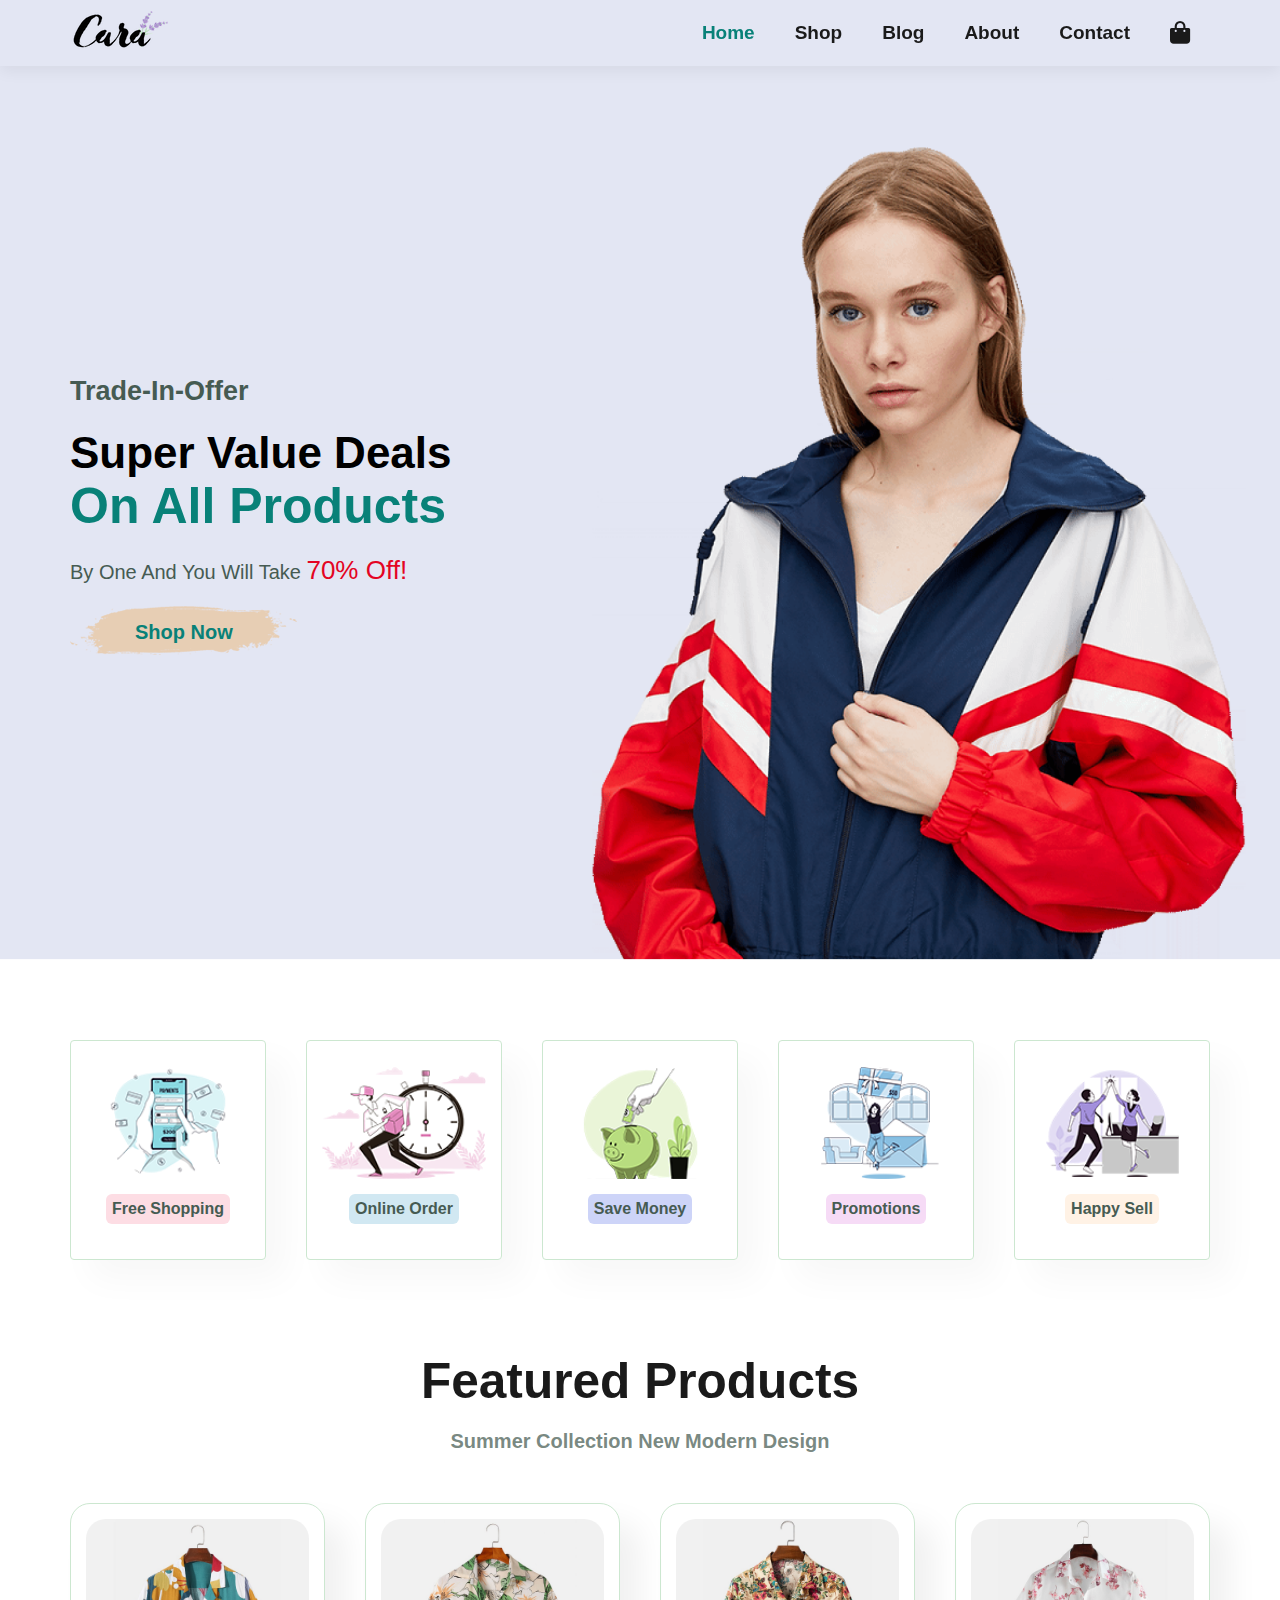
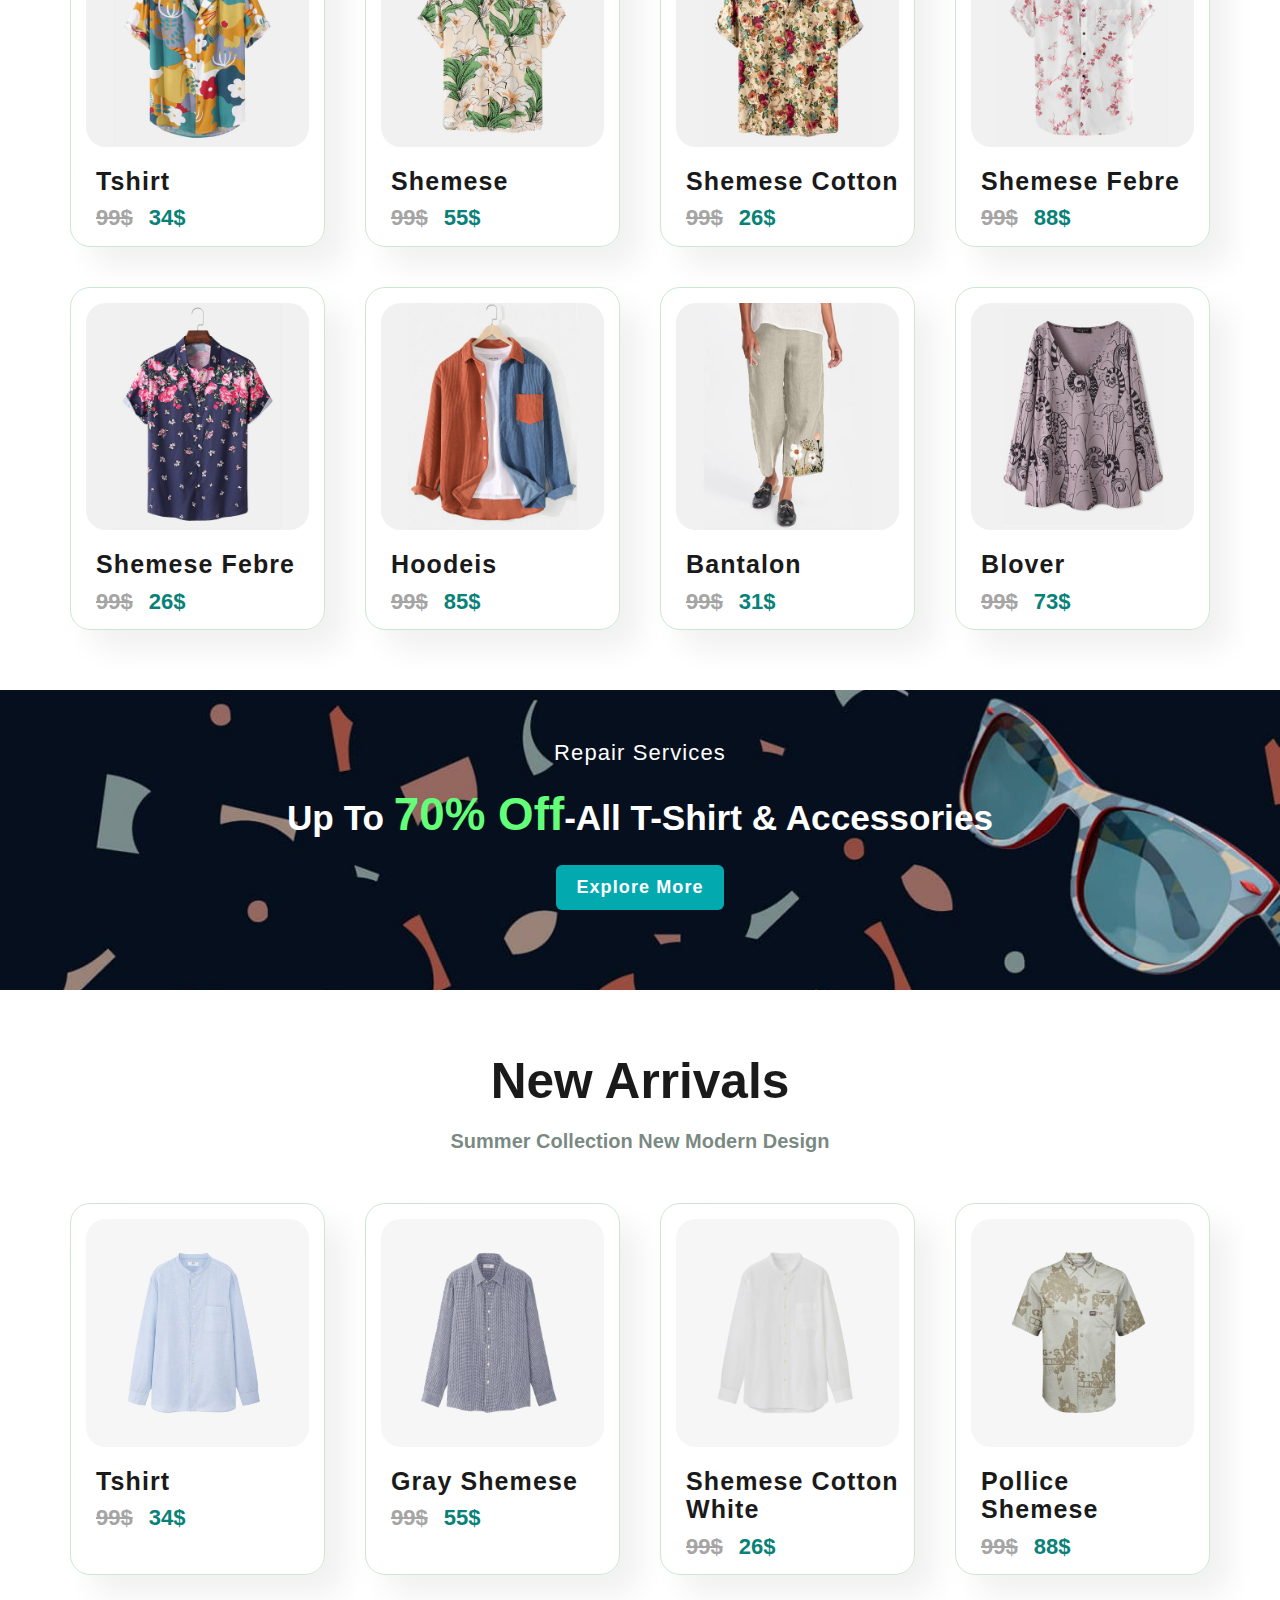
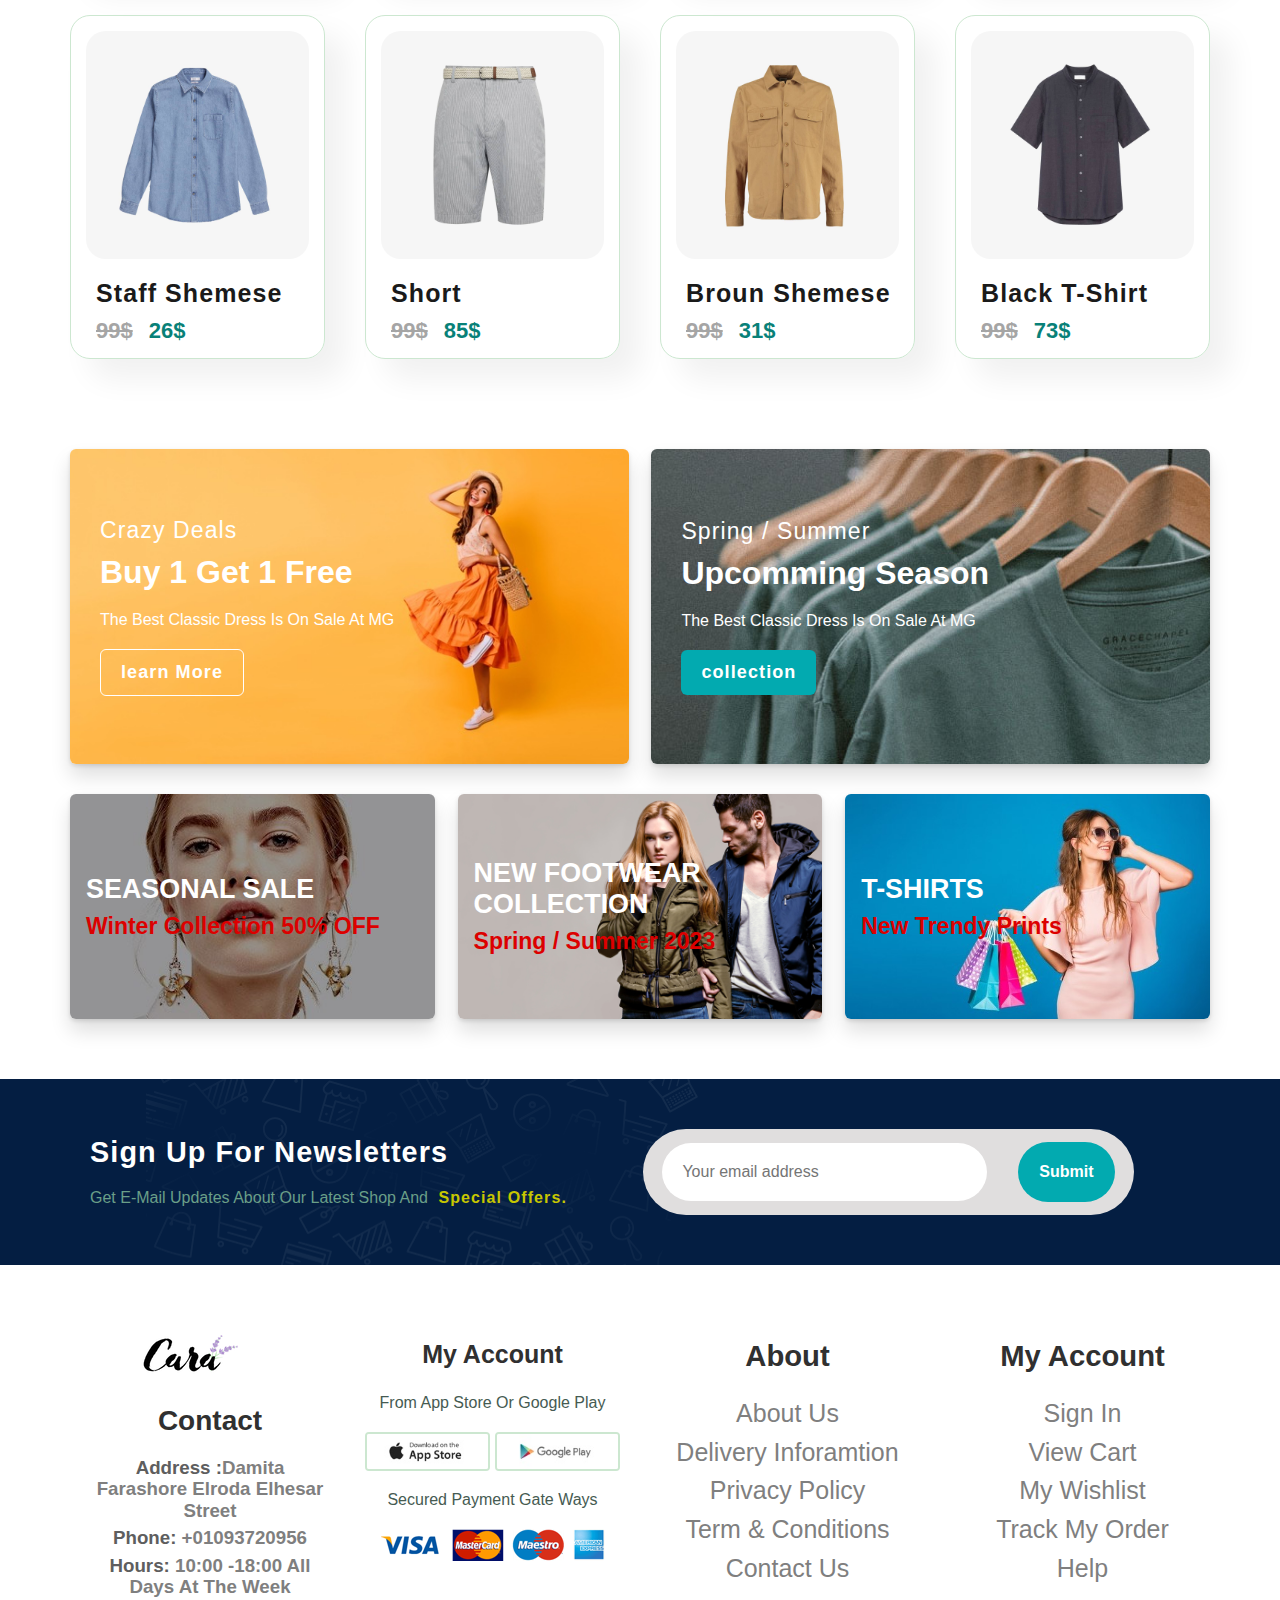
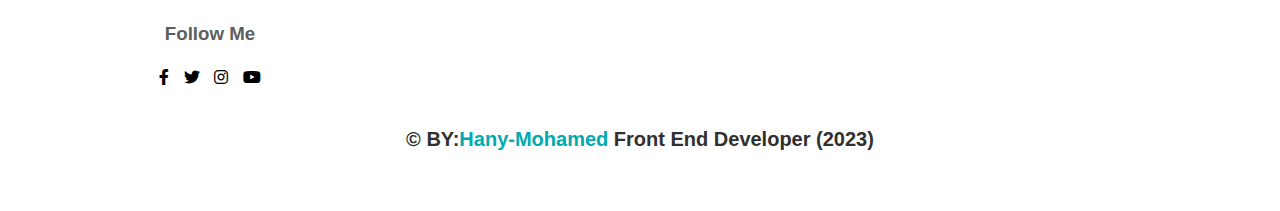
<file: index.html>
<!DOCTYPE html>
<html lang="en">

<head>
    <meta charset="UTF-8">
    <meta http-equiv="X-UA-Compatible" content="IE=edge">
    <meta name="viewport" content="width=device-width, initial-scale=1.0">
    <title>MG-Store</title>
    <link rel="stylesheet" href="css/style.css">
    <link rel="stylesheet" href="css/all.min.css">
    <link rel="stylesheet" href="css/normalize.css">

</head>

<body>

    <header>
        <div class="container">
            <div class="img">
                <a href="index.html"><img src="img/logo.png" alt=""></a>
            </div>
            <div class="action">
                <a href="cart.html" class="shop-icon">
                    <i class="fa-solid fa-bag-shopping"></i>
                    <span class="number2"></span>
                </a>
                <i class="fa-solid fa-bars open " id="openN"></i>
            </div>
            <div class="nav" id="nav">
                <ul>
                    <li><a href="index.html" class="active">home</a></li>
                    <li><a href="shop.html">shop</a></li>
                    <li><a href="blog.html">blog</a></li>
                    <li><a href="about.html">about</a></li>
                    <li><a href="contact.html">contact</a></li>
                    <a href="cart.html" class="shop-icon">
                        <i class="fa-solid fa-bag-shopping"></i>
                        <span class="number"></span>
                    </a>
                </ul>
            </div>
        </div>
    </header>

    <div class="hereSection">
        <div class="container">
            <div class="content">
                <div class="info">
                    <p>trade-in-offer</p>
                    <h1>super value deals <span>on all products</span> </h1>
                    <p>by one and you will take <span>70% off! </span> </p>
                    <a href="#featuresPro">shop now</a>
                </div>
            </div>

        </div>
    </div>
    <!-- start introduction product -->
    <div class="features">
        <div class="container">
            <div class="items">
                <div class="img">
                    <img src="img/features/f1.png" alt="">
                    <p class="one">free shopping</p>
                </div>
                <div class="img"><img src="img/features/f2.png" alt="">
                    <p class="two">online order</p>
                </div>
                <div class="img"><img src="img/features/f3.png" alt="">
                    <p class="three">save money</p>
                </div>
                <div class="img"><img src="img/features/f4.png" alt="">
                    <p class="four">promotions</p>
                </div>
                <div class="img"><img src="img/features/f5.png" alt="">
                    <p class="five">happy sell</p>
                </div>
            </div>
        </div>
    </div>
    <!-- start real products -->
    <div class="FeatPRo">
        <div class="headlinedepart">
            <h1>featured products</h1>
            <p>summer collection new modern design</p>
        </div>
        <div class="container">
            <div class="box" id="FeatProduts">
                <!-- <div class="shopping-cart"  ><i class="fa-solid fa-cart-arrow-down"></i></div> -->
                <!-- <div class="icon">
                    <i class="filled fas fa-star"></i>
                    <i class="filled fas fa-star"></i>
                    <i class="filled fas fa-star"></i>
                    <i class="filled fas fa-star"></i>
                    <i class="filled fas fa-star"></i>
                </div> -->


            </div>
        </div>
    </div>
    <!-- start discount partment -->
    <div class="discount">
        <div class="container">
            <div class="lett">
                <p>repair services</p>
                <h1>up to <span>70% off</span>-All t-Shirt & accessories</h1>
                <button>Explore More</button>
            </div>
        </div>
    </div>

    <!-- start new arrival -->
    <div class="arrival FeatPRo">
        <div class="headlinedepart">
            <h1>new arrivals</h1>
            <p>summer collection new modern design</p>
        </div>
        <div class="container">
            <div class="box" id="arrival">
            </div>
        </div>



    </div>
    <!-- collection and brands -->
    <div class="collection">
        <div class="container">
            <div class="brand">
                <div class="top">
                    <div class=" same offers">
                        <h4>crazy deals</h4>
                        <h1>buy 1 get 1 free</h1>
                        <p>the best classic dress is on sale at MG</p>
                        <a href="shop.html"><button> learn More</button></a>
                    </div>
                    <div class="same pictures">
                        <h4>spring / summer </h4>
                        <h1>upcomming season</h1>
                        <p>the best classic dress is on sale at MG</p>
                        <button> collection</button>
                    </div>
                    <!-- <div class="pictures"></div> -->
                </div>
                <div class="button">
                    <div class="like season ">
                        <h3>SEASONAL SALE</h3>
                        <p>winter collection <span>50%</span> OFF</p>
                    </div>
                    <div class="like newseason">
                        <h3>NEW FOOTWEAR COLLECTION</h3>
                        <p>spring / summer 2023</p>
                    </div>
                    <div class="like tshirts">
                        <h3>T-SHIRTS</h3>
                        <p>new trendy prints</p>
                    </div>
                </div>
            </div>
        </div>
    </div>

    <!-- start newsletter -->
    <div class="newsletter">
        <div class="container">
            <div class="hh">
                <div class="info">
                    <h1>sign up for newsletters</h1>
                    <p>get E-mail updates about our latest shop and <span>special offers.</span></p>
                </div>
                <div class="sign">
                    <input type="email" placeholder="Your email address">
                    <input type="submit"></input>
                </div>
            </div>
        </div>
    </div>

    <!-- start footer -->
    <footer>
        <div class="container">
            <div class="info">
                <div class="contact">
                    <img src="img/logo.png" alt="">
                    <h2>contact</h2>
                    <h3>Address :<span>damita farashore elroda elhesar street</p>
                    </h3>
                    <h3>phone: <span>+01093720956</p>
                    </h3>
                    <h3>hours: <span>10:00 -18:00 All days at the week</p>
                    </h3>
                    <h3>follow me</h3>
                    <div class="icon">
                        <i class="fa-brands fa-facebook-f"></i>
                        <i class="fa-brands fa-twitter"></i>
                        <i class="fa-brands fa-instagram"></i>
                        <i class="fa-brands fa-youtube"></i>
                    </div>
                </div>
                <div class="pay">
                    <h3>my account</h3>
                    <p>from App store or google play</p>
                    <div class="img">
                        <img src="img/pay/app.jpg" alt="">
                        <img src="img/pay/play.jpg" alt="">
                    </div>
                    <p>secured payment gate ways</p>
                    <img src="img/pay/pay.png" alt="">
                </div>
                <div class="about same">
                    <h3>about</h3>
                    <div class="links">
                        <a href="#">about us</a>
                        <a href="#">delivery inforamtion</a>
                        <a href="#">privacy policy</a>
                        <a href="#">term & conditions</a>
                        <a href="#">contact us</a>
                    </div>
                </div>
                <div class="myaccount same">
                    <h3>my account</h3>
                    <div class="links">
                        <a href="#">sign in</a>
                        <a href="#">view cart</a>
                        <a href="#">my wishlist</a>
                        <a href="#">track my order</a>
                        <a href="#">help</a>
                    </div>
                </div>

            </div>
            <div class="by">
                © BY:<span>Hany-Mohamed </span> Front End Developer (2023)
            </div>
        </div>
    </footer>

    <script src="js/allpage.js"></script>
    <script src="js/feature.js"></script>
    <script src="js/arrival.js"></script>
    <script src="js/allproductAt.js"></script>
    <script src="js/script.js"></script>
</body>

</html>
</file>
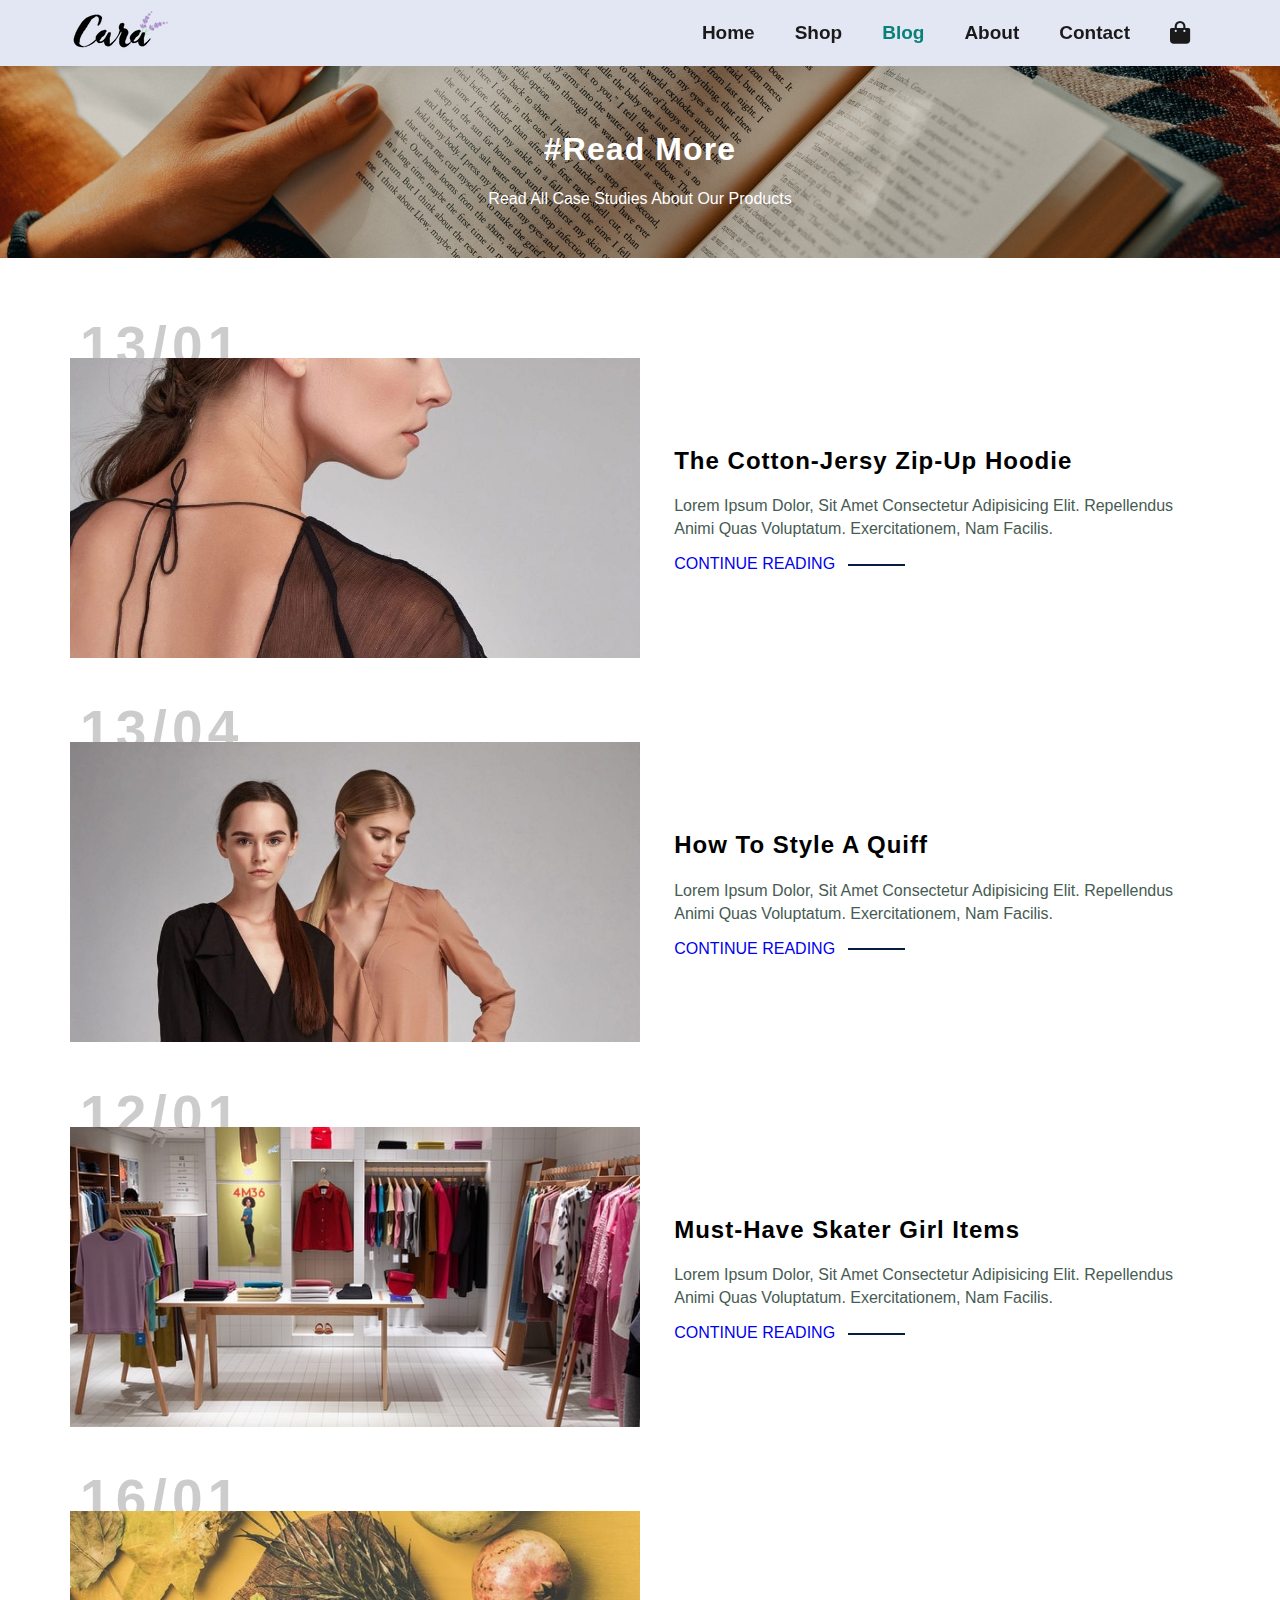
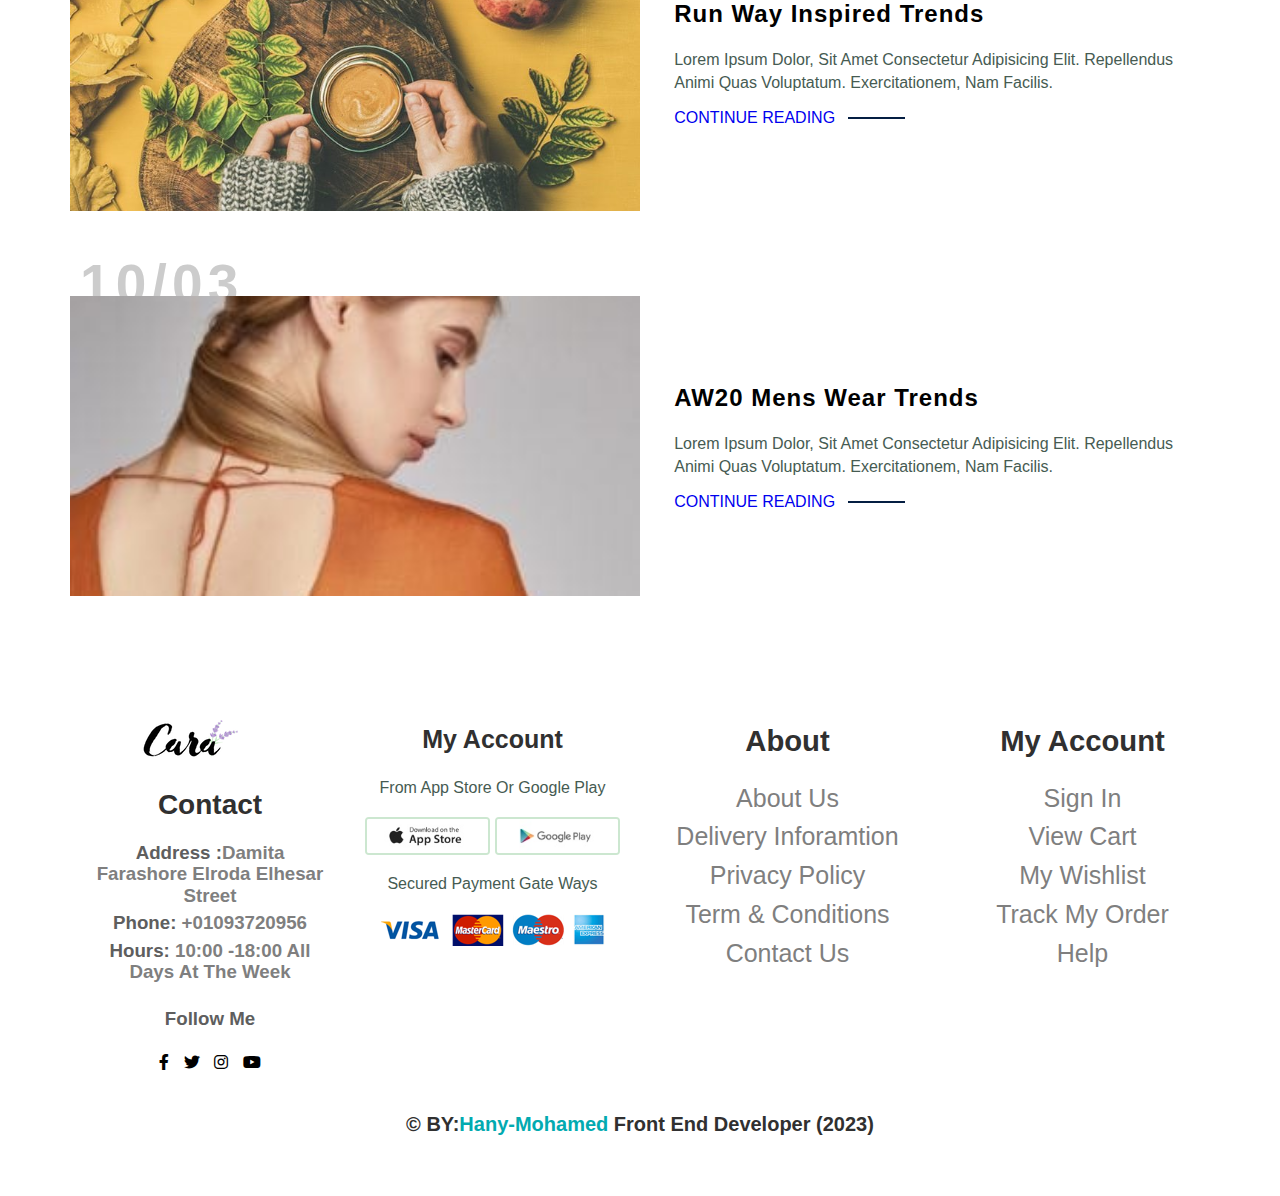
<file: blog.html>
<!DOCTYPE html>
<html lang="en">

<head>
    <meta charset="UTF-8">
    <meta http-equiv="X-UA-Compatible" content="IE=edge">
    <meta name="viewport" content="width=device-width, initial-scale=1.0">
    <title>MG-Store| blog page</title>
    <link rel="stylesheet" href="css/style.css">
    <link rel="stylesheet" href="css/all.min.css">
    <link rel="stylesheet" href="css/normalize.css">

</head>

<body>

    <header>
        <div class="container">
            <div class="img">
                <a href="index.html"><img src="img/logo.png" alt=""></a>
            </div>
            <div class="action">
                <a href="cart.html" class="shop-icon"><i class="fa-solid fa-bag-shopping"></i><span
                        class="number2"></span></a>
                <i class="fa-solid fa-bars open" id="openN"></i>
            </div>
            <div class="nav" id="nav">
                <ul>
                    <li><a href="index.html">home</a></li>
                    <li><a href="shop.html">shop</a></li>
                    <li><a href="blog.html" class="active">blog</a></li>
                    <li><a href="about.html">about</a></li>
                    <li><a href="contact.html">contact</a></li>
                    <a href="cart.html" class="shop-icon"><i class="fa-solid fa-bag-shopping"></i><span
                            class="number"></span></a>
                </ul>
            </div>
        </div>
    </header>

    <!-- introduction shop page -->
    <div class="intro blog">
        <div class="container">
            <div class="info">
                <h1>#read more</h1>
                <p> read all case studies about our products</p>
            </div>
        </div>
    </div>

    <!-- start about blog -->
    <div class="Blog">
        <div class="container">
            <div class="section">

                <!-- <div class="box">

                    <div class="about">
                        <div class="img">
                            <img src="img/blog/b1.jpg" alt="">
                        </div>
                        <div class="info">
                            <h2>the cotton-jersy zip-up hoodie</h2>
                            <p>Lorem ipsum dolor, sit amet consectetur adipisicing elit. Repellendus animi quas
                                voluptatum. Exercitationem, nam facilis.</p>
                            <a href="#">CONTINUE READING</a>
                        </div>
                    </div>
                    <h1 class="head">13/01</h1>

                </div> -->

            </div>
        </div>
    </div>



    <!-- start footer -->
    <footer>
        <div class="container">
            <div class="info">
                <div class="contact">
                    <img src="img/logo.png" alt="">
                    <h2>contact</h2>
                    <h3>Address :<span>damita farashore elroda elhesar street</p>
                    </h3>
                    <h3>phone: <span>+01093720956</p>
                    </h3>
                    <h3>hours: <span>10:00 -18:00 All days at the week</p>
                    </h3>
                    <h3>follow me</h3>
                    <div class="icon">
                        <i class="fa-brands fa-facebook-f"></i>
                        <i class="fa-brands fa-twitter"></i>
                        <i class="fa-brands fa-instagram"></i>
                        <i class="fa-brands fa-youtube"></i>
                    </div>
                </div>
                <div class="pay">
                    <h3>my account</h3>
                    <p>from App store or google play</p>
                    <div class="img">
                        <img src="img/pay/app.jpg" alt="">
                        <img src="img/pay/play.jpg" alt="">
                    </div>
                    <p>secured payment gate ways</p>
                    <img src="img/pay/pay.png" alt="">
                </div>
                <div class="about same">
                    <h3>about</h3>
                    <div class="links">
                        <a href="#">about us</a>
                        <a href="#">delivery inforamtion</a>
                        <a href="#">privacy policy</a>
                        <a href="#">term & conditions</a>
                        <a href="#">contact us</a>
                    </div>
                </div>
                <div class="myaccount same">
                    <h3>my account</h3>
                    <div class="links">
                        <a href="#">sign in</a>
                        <a href="#">view cart</a>
                        <a href="#">my wishlist</a>
                        <a href="#">track my order</a>
                        <a href="#">help</a>
                    </div>
                </div>

            </div>
            <div class="by">
                © BY:<span>Hany-Mohamed </span> Front End Developer (2023)
            </div>
        </div>
    </footer>
    <script src="js/allpage.js"></script>
    <script src="js/allproductAt.js"></script>
    <script src="js/blog.js"></script>


</body>

</html>
</file>
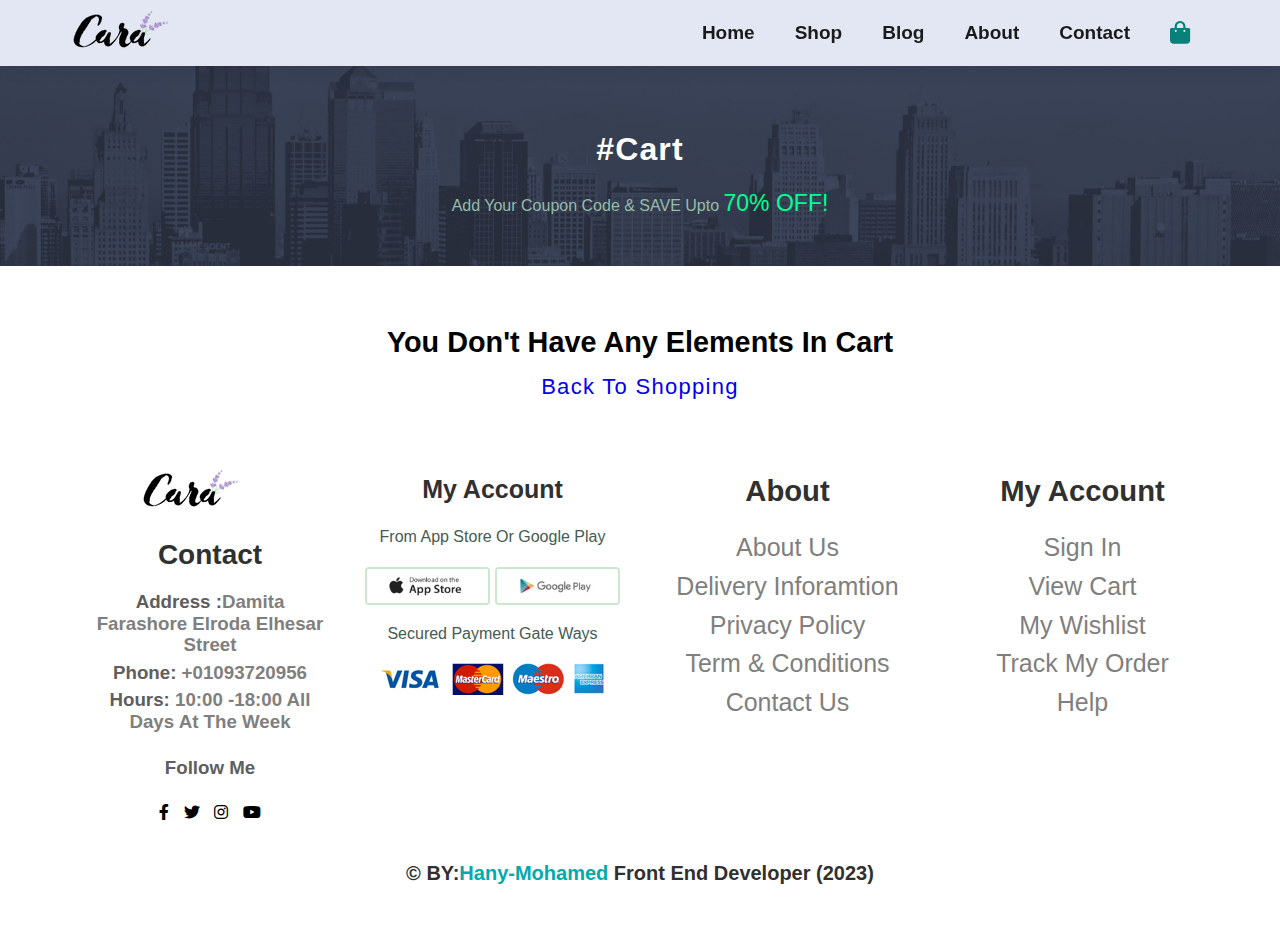
<file: cart.html>
<!DOCTYPE html>
<html lang="en">

<head>
    <meta charset="UTF-8">
    <meta http-equiv="X-UA-Compatible" content="IE=edge">
    <meta name="viewport" content="width=device-width, initial-scale=1.0">
    <title>MG-Store || cart </title>
    <link rel="stylesheet" href="css/style.css">
    <link rel="stylesheet" href="css/shoppingcart.css">
    <link rel="stylesheet" href="css/all.min.css">
    <link rel="stylesheet" href="css/normalize.css">

</head>

<body>
    <header>
        <div class="container">
            <div class="img">
                <a href="index.html"><img src="img/logo.png" alt=""></a>
            </div>
            <div class="action">
                <a href="cart.html" class="shop-icon active "><i class="fa-solid fa-bag-shopping active"></i><span
                        class="number2"></span></a>
                <i class="fa-solid fa-bars open " id="openN"></i>
            </div>
            <div class="nav" id="nav">
                <ul class="te">
                    <li><a href="index.html">home</a></li>
                    <li><a href="shop.html">shop</a></li>
                    <li><a href="blog.html">blog</a></li>
                    <li><a href="about.html">about</a></li>
                    <li><a href="contact.html">contact</a></li>
                    <a href="#" class="shop-icon active"><i class="fa-solid fa-bag-shopping"></i><span
                            class="number"></span></a>
                </ul>
            </div>
        </div>
    </header>

    <div class="intro about">
        <div class="container">
            <div class="info">
                <h1>#cart</h1>
                <p> add your coupon code & SAVE upto <span>70% OFF!</span> </p>
            </div>
        </div>
    </div>

    <div class="product-shoosen">
        <div class="container">
            <div class="info">

                <div id="table">
                    <table>
                        <thead>
                            <tr>
                                <td>remove</td>
                                <td>image</td>
                                <td>product</td>
                                <td>size</td>
                                <td>price</td>
                                <td>quantity</td>
                                <td>subtotal</td>
                            </tr>
                        </thead>
                        <tbody id="trrrr">
                            <!-- <tr>
                                <td><i class="fa-regular fa-circle-xmark"></i></td>
                                <td> <img src="img/products/f1.jpg" alt=""></td>
                                <td>tshirt</td>
                                <td>medium</td>
                                <td>234$</td>
                                <td>
                                    <div class="cont">
                                        <i class="fa-solid fa-caret-left"></i>
                                        <h2>1</h2>
                                        <i class="fa-solid fa-caret-right"></i>
                                    </div>
                                </td>
                                <td>234$</td>
                            </tr>
                            <tr>
                                <td><i class="fa-regular fa-circle-xmark"></i></td>
                                <td> <img src="img/products/f1.jpg" alt=""></td>
                                <td>tshirt</td>
                                <td>medium</td>
                                <td>234$</td>
                                <td>
                                    <div class="cont">
                                        <i class="fa-solid fa-caret-left"></i>
                                        <h2>1</h2>
                                        <i class="fa-solid fa-caret-right"></i>
                                    </div>
                                </td>
                                <td>234$</td>
                            </tr> -->
                        </tbody>
                    </table>
                </div>

                <div class="no-product">
                    <h1>you don't have any elements in cart</h1>
                    <a href="shop.html">back to shopping</a>
                </div>
            </div>
        </div>
    </div>

    <div class="sheck-out">
        <div class="container">
            <div class="sheck">
                <div class="coupon">
                    <h2>apply coupon</h2>
                    <div class="inP">
                        <input type="text" placeholder="Enter Your coupon" id="coupon">
                        <input type="submit" value="Apply" id="getcoupon">
                    </div>
                </div>
                <div class="subtotal">
                    <h3>cart totals</h3>
                    <table>
                        <tr>
                            <td>Cart Subtotal</td>
                            <td id="subprice">0.LE</td>
                        </tr>
                        <tr>
                            <td><strong>coupon</strong> </td>
                            <td id="couponMinus">coupon</td>
                        </tr>
                        <tr>
                            <td><strong>Total</strong></td>
                            <td><strong id="allpricetocheck">0.LE</strong></td>
                        </tr>
                    </table>
                    <button class="normal"> proceed to checkout</button>
                </div>
            </div>
        </div>
    </div>

    <footer>
        <div class="container">
            <div class="info">
                <div class="contact">
                    <img src="img/logo.png" alt="">
                    <h2>contact</h2>
                    <h3>Address :<span>damita farashore elroda elhesar street</p>
                    </h3>
                    <h3>phone: <span>+01093720956</p>
                    </h3>
                    <h3>hours: <span>10:00 -18:00 All days at the week</p>
                    </h3>
                    <h3>follow me</h3>
                    <div class="icon">
                        <i class="fa-brands fa-facebook-f"></i>
                        <i class="fa-brands fa-twitter"></i>
                        <i class="fa-brands fa-instagram"></i>
                        <i class="fa-brands fa-youtube"></i>
                    </div>
                </div>
                <div class="pay">
                    <h3>my account</h3>
                    <p>from App store or google play</p>
                    <div class="img">
                        <img src="img/pay/app.jpg" alt="">
                        <img src="img/pay/play.jpg" alt="">
                    </div>
                    <p>secured payment gate ways</p>
                    <img src="img/pay/pay.png" alt="">
                </div>
                <div class="about same">
                    <h3>about</h3>
                    <div class="links">
                        <a href="#">about us</a>
                        <a href="#">delivery inforamtion</a>
                        <a href="#">privacy policy</a>
                        <a href="#">term & conditions</a>
                        <a href="#">contact us</a>
                    </div>
                </div>
                <div class="myaccount same">
                    <h3>my account</h3>
                    <div class="links">
                        <a href="#">sign in</a>
                        <a href="#">view cart</a>
                        <a href="#">my wishlist</a>
                        <a href="#">track my order</a>
                        <a href="#">help</a>
                    </div>
                </div>

            </div>
            <div class="by">
                © BY:<span>Hany-Mohamed </span> Front End Developer (2023)
            </div>
        </div>
    </footer>


    <script src="js/allpage.js"></script>
    <script src="js/cart.js"></script>
    <script src="js/allproductAt.js"></script>

</body>

</html>
</file>
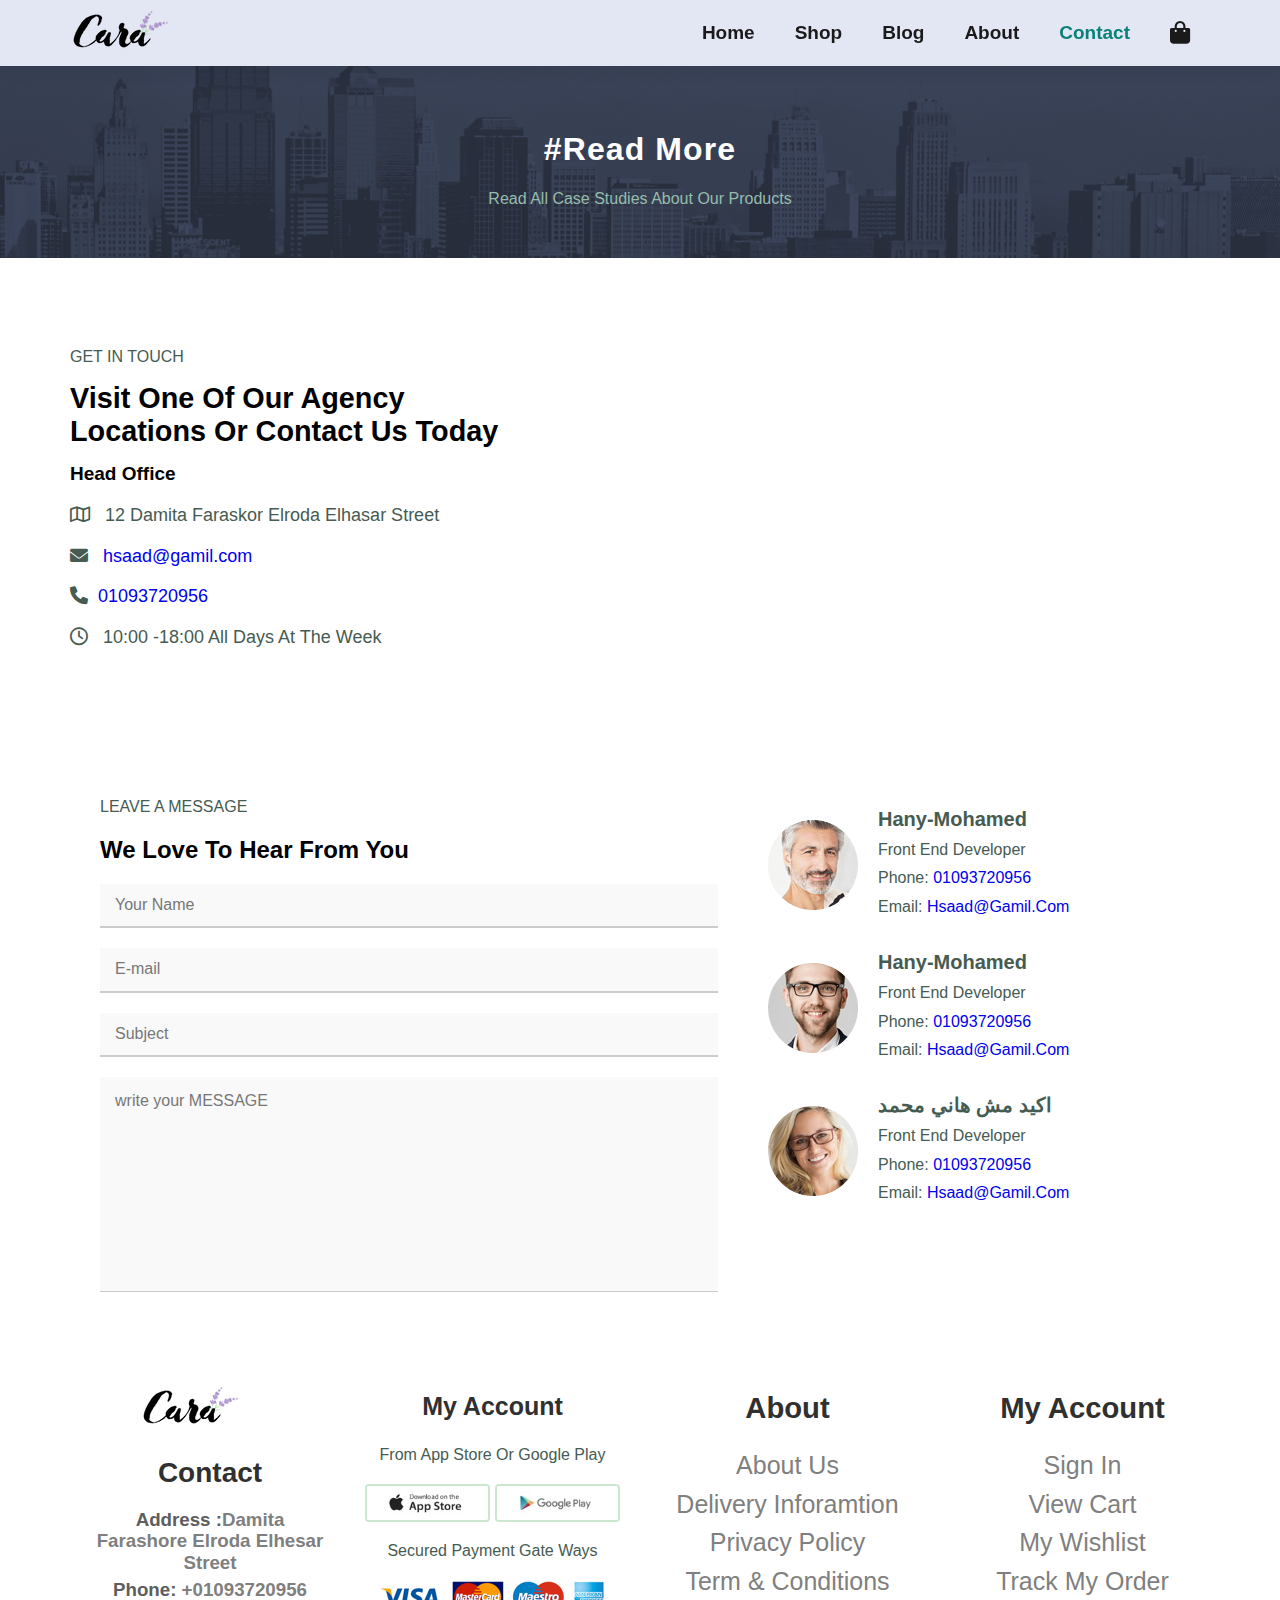
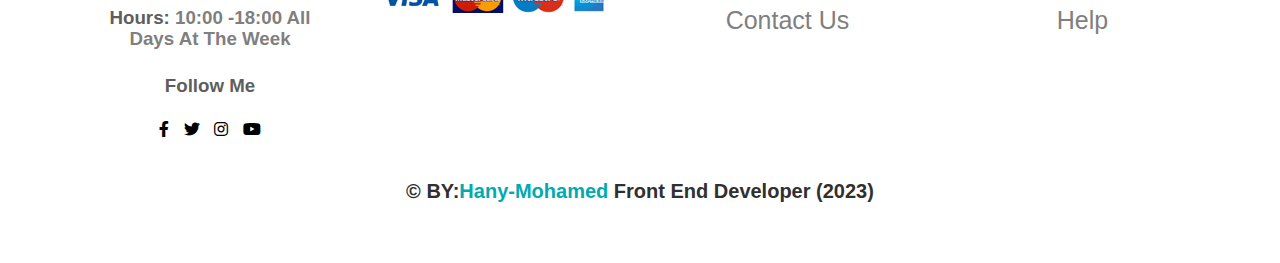
<file: contact.html>
<!DOCTYPE html>
<html lang="en">

<head>
    <meta charset="UTF-8">
    <meta http-equiv="X-UA-Compatible" content="IE=edge">
    <meta name="viewport" content="width=device-width, initial-scale=1.0">
    <title>MG-Store| blog page</title>
    <link rel="stylesheet" href="css/style.css">
    <link rel="stylesheet" href="css/all.min.css">
    <link rel="stylesheet" href="css/normalize.css">

</head>

<body>

    <header>
        <div class="container">
            <div class="img">
                <a href="index.html"><img src="img/logo.png" alt=""></a>
            </div>
            <div class="action">
                <a href="cart.html" class="shop-icon"><i class="fa-solid fa-bag-shopping"></i><span
                        class="number2"></span></a>
                <i class="fa-solid fa-bars open " id="openN"></i>
            </div>
            <div class="nav" id="nav">
                <ul>
                    <li><a href="index.html">home</a></li>
                    <li><a href="shop.html">shop</a></li>
                    <li><a href="blog.html">blog</a></li>
                    <li><a href="about.html">about</a></li>
                    <li><a href="contact.html" class="active">contact</a></li>
                    <a href="cart.html" class="shop-icon"><i class="fa-solid fa-bag-shopping"></i><span
                            class="number"></span></a>
                </ul>
            </div>
        </div>
    </header>

    <!-- introduction shop page -->
    <div class="intro contact">
        <div class="container">
            <div class="info">
                <h1>#read more</h1>
                <p> read all case studies about our products</p>
            </div>
        </div>
    </div>


    <div class="findus">
        <div class="container">
            <div class="box">
                <div class="info">
                    <p>GET IN TOUCH</p>
                    <h1>visit one of our agency locations or contact us today</h1>
                    <p class="head">head office</p>
                    <div class="us">
                        <p><i class="fa-regular fa-map"></i> 12 damita faraskor elroda elhasar street </p>
                        <p><i class="fa-solid fa-envelope"></i> <a href="#">hsaad@gamil.com</a> </p>
                        <p><i class="fa-solid fa-phone"></i><a href="https://wa.me/01093720956">01093720956</a> </p>
                        <p><i class="fa-regular fa-clock"></i> 10:00 -18:00 All Days At The Week </p>
                    </div>
                </div>
                <div class="map">
                    <iframe
                        src="https://www.google.com/maps/embed?pb=!1m18!1m12!1m3!1d27238.98185478203!2d31.822316861148618!3d31.417632359819642!2m3!1f0!2f0!3f0!3m2!1i1024!2i768!4f13.1!3m3!1m2!1s0x14f9e55ffce10e15%3A0x99ae0f78405c14d2!2z2K_ZhdmK2KfYt9iMINmC2LPZhSDYr9mF2YrYp9i32Iwg2KfZhNi42YfZitixINin2YTYtdit2LHYp9mI2Ykg2YTZhdit2KfZgdi42Kkg2K_ZhdmK2KfYt9iMINiv2YXZitin2Lc!5e0!3m2!1sar!2seg!4v1675861043038!5m2!1sar!2seg"
                        style="border:0;" allowfullscreen="" loading="lazy"
                        referrerpolicy="no-referrer-when-downgrade"></iframe>
                </div>
            </div>
        </div>
    </div>

    <div class="sectoin-f">
        <div class="container">
            <div class="box">
                <div class="email">
                    <p>LEAVE A MESSAGE</p>
                    <h2>we love to hear from you</h2>
                    <form>
                        <input type="text" placeholder="Your Name">
                        <input type="email" placeholder="E-mail">
                        <input type="text" placeholder="Subject">
                        <textarea name="" id="" cols="30" rows="10" placeholder="write your MESSAGE"></textarea>
                    </form>
                </div>
                <div class="people">
                    <div class="pep">
                        <div class="img">
                            <img src="img/people/1.png" alt="">
                        </div>
                        <div class="info">
                            <p>hany-mohamed</p>
                            <p>front end Developer</p>
                            <p><span>phone:</span><a href="https://wa.me/01093720956"> 01093720956</a></p>
                            <p><span>email:</span><a href="#"> hsaad@gamil.com</a></p>
                        </div>
                    </div>
                    <div class="pep">
                        <div class="img">
                            <img src="img/people/2.png" alt="">
                        </div>
                        <div class="info">
                            <p>hany-mohamed</p>
                            <p>front end Developer</p>
                            <p><span>phone:</span><a href="https://wa.me/01093720956"> 01093720956</a></p>
                            <p><span>email:</span><a href="#"> hsaad@gamil.com</a></p>
                        </div>
                    </div>
                    <div class="pep">
                        <div class="img">
                            <img src="img/people/3.png" alt="">
                        </div>
                        <div class="info">
                            <p>اكيد مش هاني محمد</p>
                            <p>front end Developer</p>
                            <p><span>phone:</span><a href="https://wa.me/01093720956"> 01093720956</a></p>
                            <p><span>email:</span><a href="#"> hsaad@gamil.com</a></p>
                        </div>
                    </div>
                </div>
            </div>

        </div>
    </div>



    <!-- start footer -->
    <footer>
        <div class="container">
            <div class="info">
                <div class="contact">
                    <img src="img/logo.png" alt="">
                    <h2>contact</h2>
                    <h3>Address :<span>damita farashore elroda elhesar street</p>
                    </h3>
                    <h3>phone: <span>+01093720956</p>
                    </h3>
                    <h3>hours: <span>10:00 -18:00 All days at the week</p>
                    </h3>
                    <h3>follow me</h3>
                    <div class="icon">
                        <i class="fa-brands fa-facebook-f"></i>
                        <i class="fa-brands fa-twitter"></i>
                        <i class="fa-brands fa-instagram"></i>
                        <i class="fa-brands fa-youtube"></i>
                    </div>
                </div>
                <div class="pay">
                    <h3>my account</h3>
                    <p>from App store or google play</p>
                    <div class="img">
                        <img src="img/pay/app.jpg" alt="">
                        <img src="img/pay/play.jpg" alt="">
                    </div>
                    <p>secured payment gate ways</p>
                    <img src="img/pay/pay.png" alt="">
                </div>
                <div class="about same">
                    <h3>about</h3>
                    <div class="links">
                        <a href="#">about us</a>
                        <a href="#">delivery inforamtion</a>
                        <a href="#">privacy policy</a>
                        <a href="#">term & conditions</a>
                        <a href="#">contact us</a>
                    </div>
                </div>
                <div class="myaccount same">
                    <h3>my account</h3>
                    <div class="links">
                        <a href="#">sign in</a>
                        <a href="#">view cart</a>
                        <a href="#">my wishlist</a>
                        <a href="#">track my order</a>
                        <a href="#">help</a>
                    </div>
                </div>

            </div>
            <div class="by">
                © BY:<span>Hany-Mohamed </span> Front End Developer (2023)
            </div>
        </div>
    </footer>
    <script src="js/allpage.js"></script>


</body>

</html>
</file>
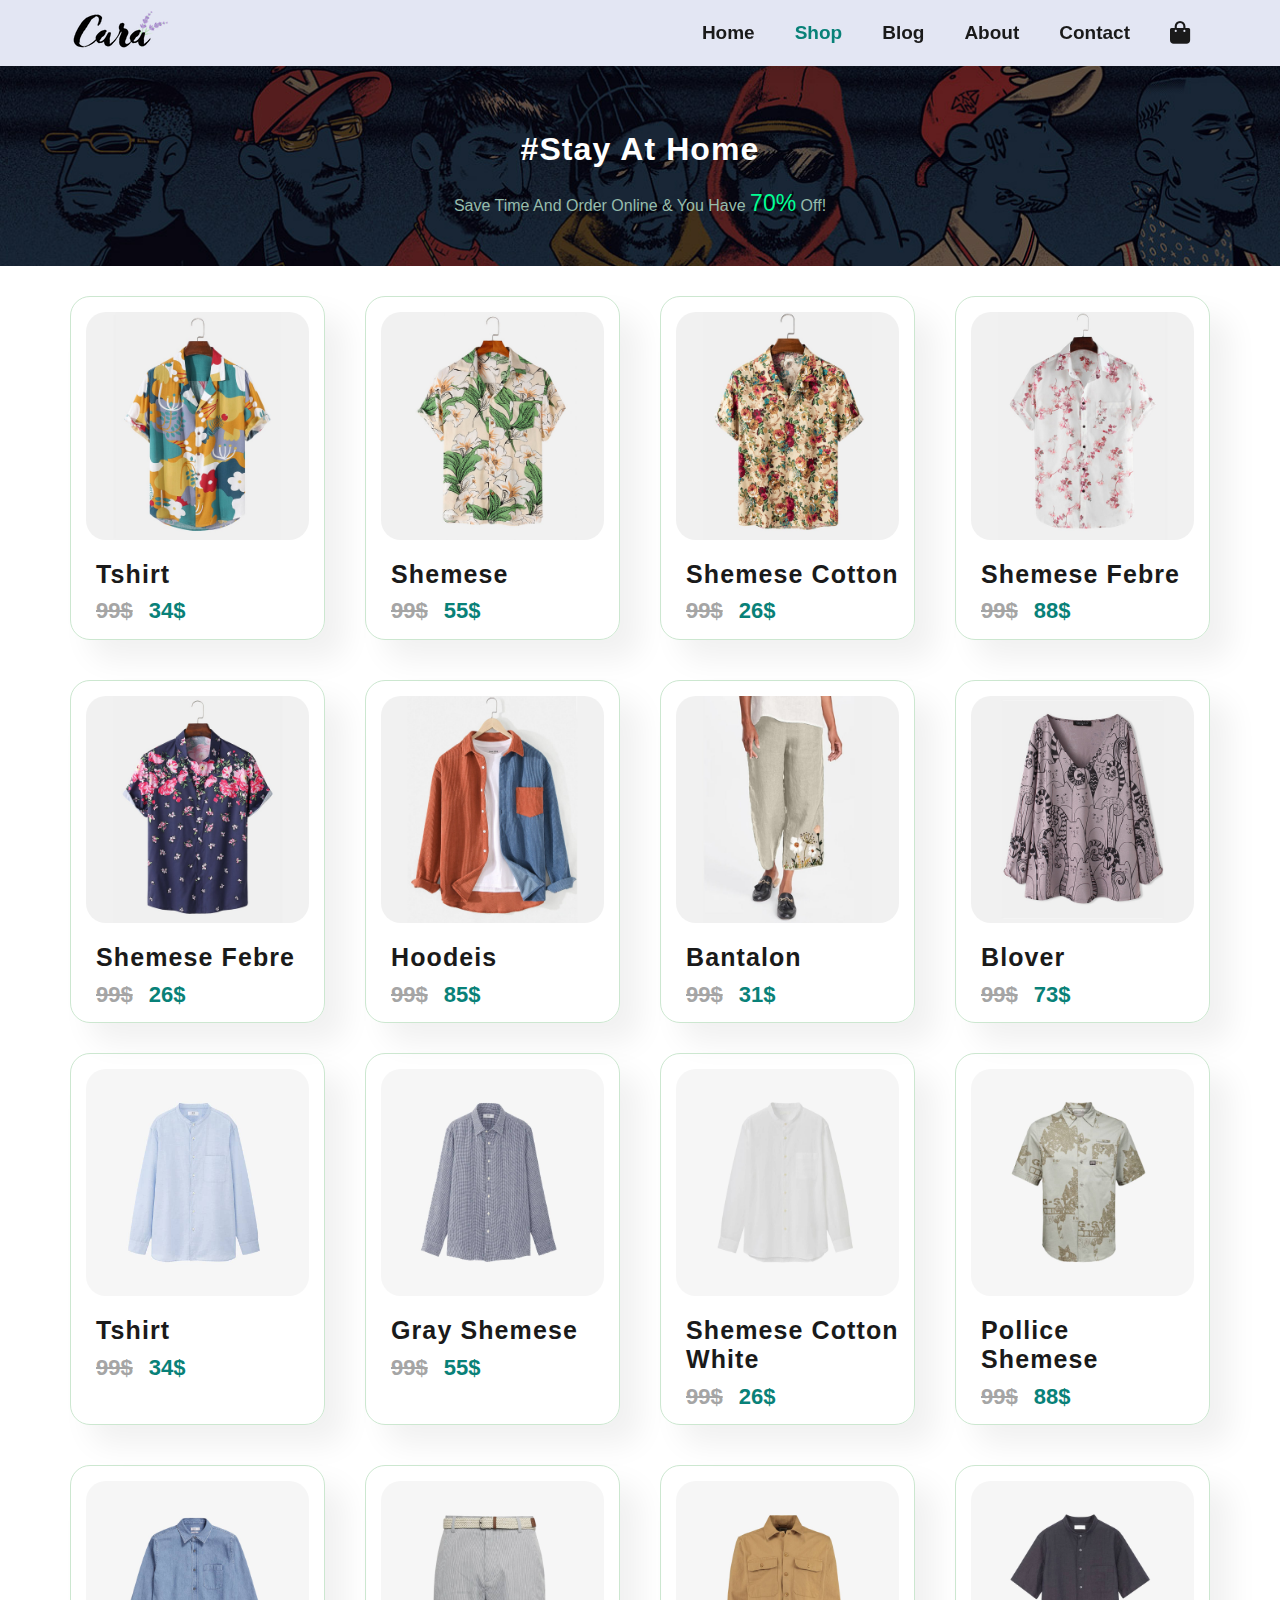
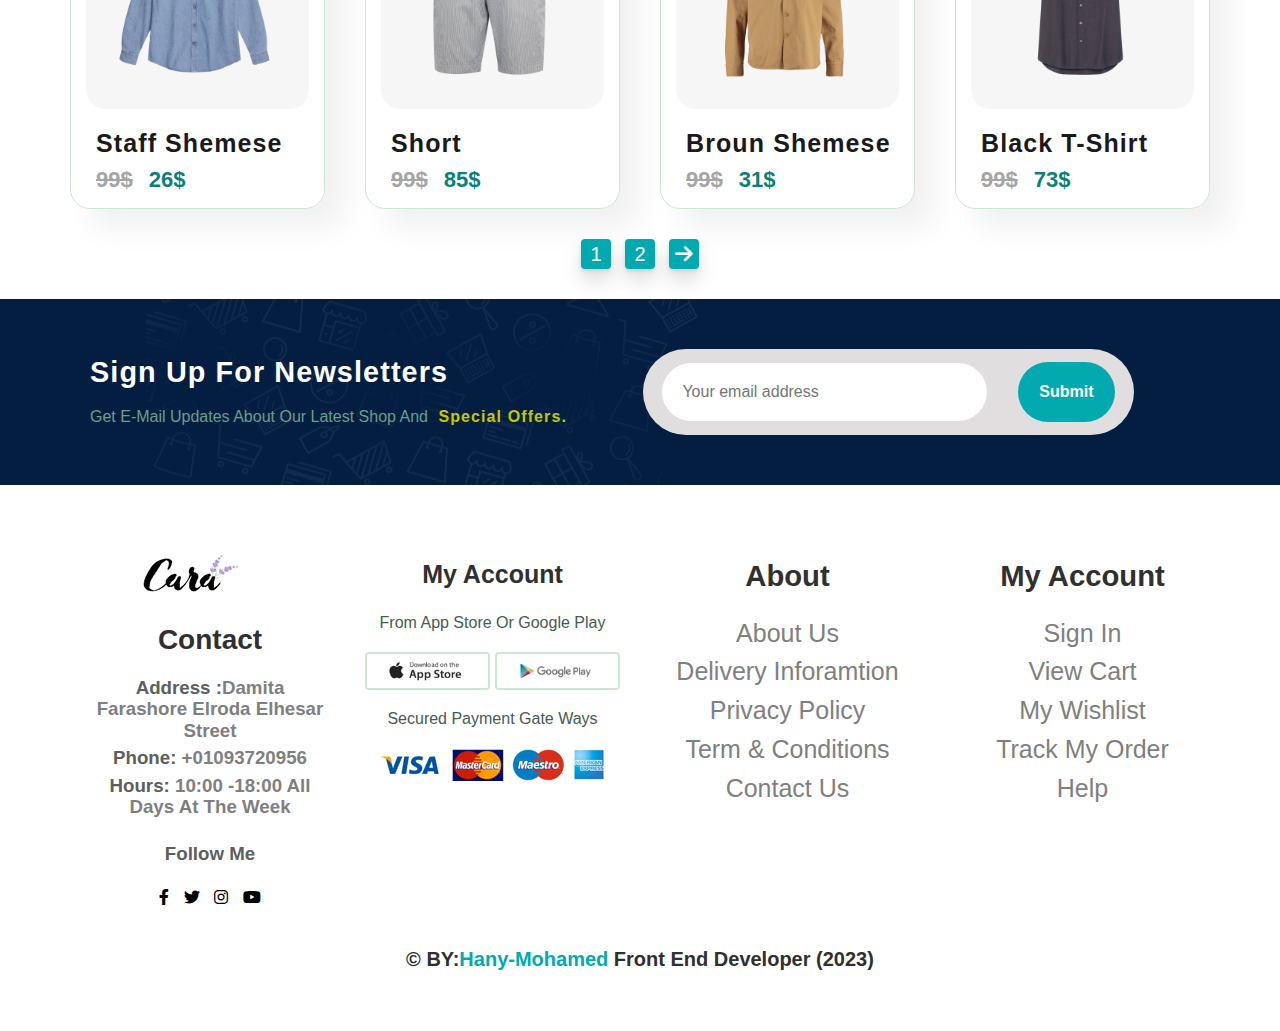
<file: shop.html>
<!DOCTYPE html>
<html lang="en">

<head>
    <meta charset="UTF-8">
    <meta http-equiv="X-UA-Compatible" content="IE=edge">
    <meta name="viewport" content="width=device-width, initial-scale=1.0">
    <title>MG-Store| shop page</title>
    <link rel="stylesheet" href="css/style.css">
    <link rel="stylesheet" href="css/all.min.css">
    <link rel="stylesheet" href="css/normalize.css">

</head>

<body>

    <header>
        <div class="container">
            <div class="img">
                <a href="index.html"><img src="img/logo.png" alt=""></a>
            </div>
            <div class="action">
                <a href="cart.html" class="shop-icon"><i class="fa-solid fa-bag-shopping"></i><span
                        class="number2"></span></a>
                <i class="fa-solid fa-bars open " id="openN"></i>
            </div>
            <div class="nav" id="nav">
                <ul>
                    <li><a href="index.html">home</a></li>
                    <li><a href="shop.html" class="active">shop</a></li>
                    <li><a href="blog.html">blog</a></li>
                    <li><a href="about.html">about</a></li>
                    <li><a href="contact.html">contact</a></li>
                    <a href="cart.html" class="shop-icon"><i class="fa-solid fa-bag-shopping"></i><span
                            class="number"></span></a>
                </ul>
            </div>
        </div>
    </header>

    <!-- introduction shop page -->
    <div class="intro">
        <div class="container">
            <div class="info">
                <h1>#stay at home</h1>
                <p> save time and order online & you have <span>70%</span> off!</p>
            </div>
        </div>
    </div>

    <!-- start real products -->
    <div class="FeatPRo">
        <div class="container">
            <div class="box" id="FeatProduts">
            </div>
            <div class="box" id="arrival">
            </div>
            <div class="next">
                <ul>
                    <li><a href="#"></a>1</li>
                    <li><a href="#"></a>2</li>
                    <li><a href="#"></a><i class="fa-solid fa-arrow-right"></i> </li>
                </ul>
            </div>
        </div>
    </div>


    <!-- start newsletter -->
    <div class="newsletter">
        <div class="container">
            <div class="hh">
                <div class="info">
                    <h1>sign up for newsletters</h1>
                    <p>get E-mail updates about our latest shop and <span>special offers.</span></p>
                </div>
                <div class="sign">
                    <input type="email" placeholder="Your email address">
                    <input type="submit"></input>
                </div>
            </div>
        </div>
    </div>

    <!-- start footer -->
    <footer>
        <div class="container">
            <div class="info">
                <div class="contact">
                    <img src="img/logo.png" alt="">
                    <h2>contact</h2>
                    <h3>Address :<span>damita farashore elroda elhesar street</p>
                    </h3>
                    <h3>phone: <span>+01093720956</p>
                    </h3>
                    <h3>hours: <span>10:00 -18:00 All days at the week</p>
                    </h3>
                    <h3>follow me</h3>
                    <div class="icon">
                        <i class="fa-brands fa-facebook-f"></i>
                        <i class="fa-brands fa-twitter"></i>
                        <i class="fa-brands fa-instagram"></i>
                        <i class="fa-brands fa-youtube"></i>
                    </div>
                </div>
                <div class="pay">
                    <h3>my account</h3>
                    <p>from App store or google play</p>
                    <div class="img">
                        <img src="img/pay/app.jpg" alt="">
                        <img src="img/pay/play.jpg" alt="">
                    </div>
                    <p>secured payment gate ways</p>
                    <img src="img/pay/pay.png" alt="">
                </div>
                <div class="about same">
                    <h3>about</h3>
                    <div class="links">
                        <a href="#">about us</a>
                        <a href="#">delivery inforamtion</a>
                        <a href="#">privacy policy</a>
                        <a href="#">term & conditions</a>
                        <a href="#">contact us</a>
                    </div>
                </div>
                <div class="myaccount same">
                    <h3>my account</h3>
                    <div class="links">
                        <a href="#">sign in</a>
                        <a href="#">view cart</a>
                        <a href="#">my wishlist</a>
                        <a href="#">track my order</a>
                        <a href="#">help</a>
                    </div>
                </div>

            </div>
            <div class="by">
                © BY:<span>Hany-Mohamed </span> Front End Developer (2023)
            </div>
        </div>
    </footer>

    <script src="js/allpage.js"></script>
    <script src="js/feature.js"></script>
    <script src="js/arrival.js"></script>
    <script src="js/allproductAt.js"></script>
    <script src="js/script.js"></script>
</body>

</html>
</file>
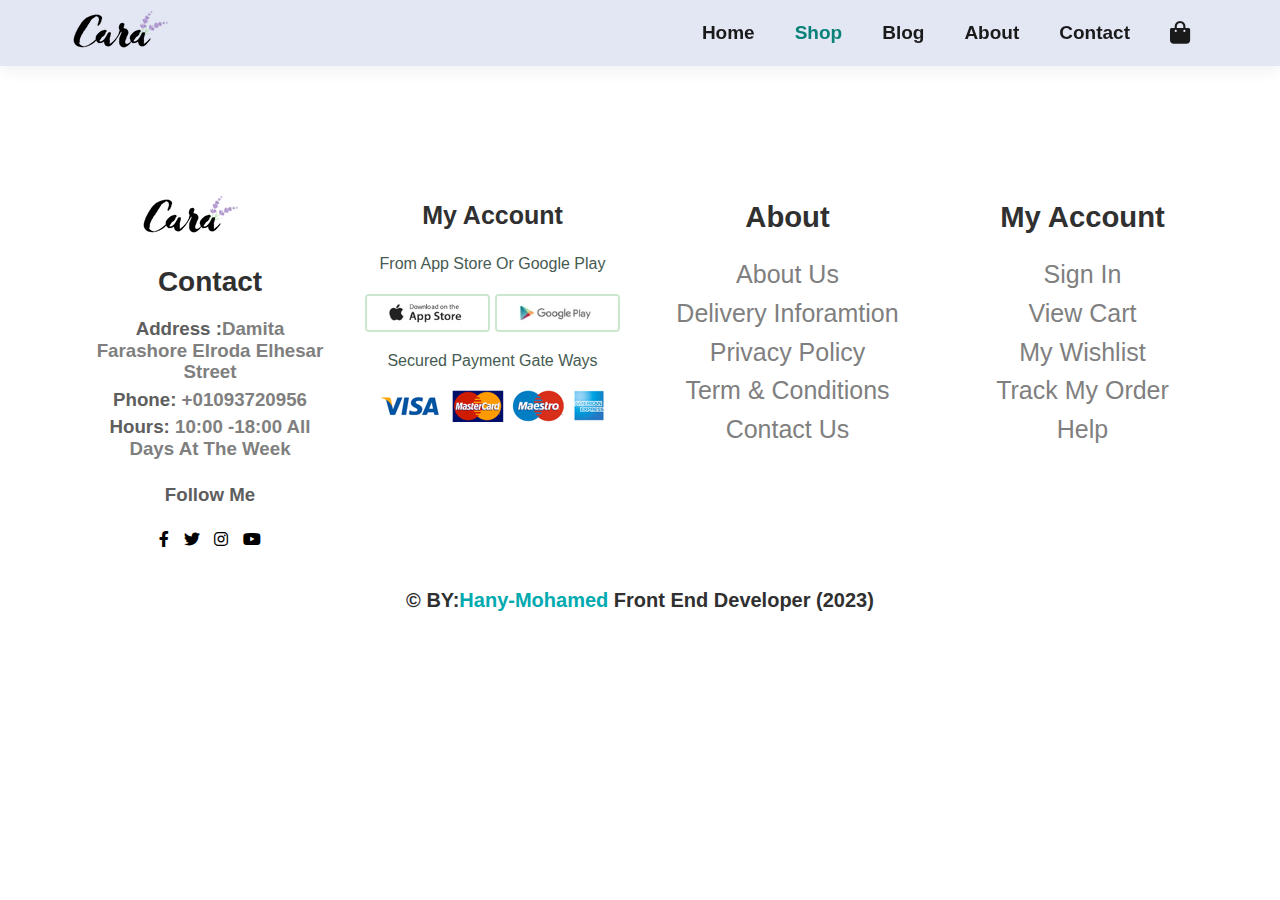
<file: shopDetails.html>
<!DOCTYPE html>
<html lang="en">

<head>
    <meta charset="UTF-8">
    <meta http-equiv="X-UA-Compatible" content="IE=edge">
    <meta name="viewport" content="width=device-width, initial-scale=1.0">
    <title>MG-Store| product Details</title>
    <link rel="stylesheet" href="css/style.css">
    <link rel="stylesheet" href="css/shopingDetails.css">
    <link rel="stylesheet" href="css/all.min.css">
    <link rel="stylesheet" href="css/normalize.css">

</head>

<body>
    <header>
        <div class="container">
            <div class="img">
                <a href="index.html"><img src="img/logo.png" alt=""></a>
            </div>
            <div class="action">
                <a href="cart.html" class="shop-icon">
                    <i class="fa-solid fa-bag-shopping"></i>
                    <span class="number2"></span></a>
                <i class="fa-solid fa-bars open " id="openN"></i>
            </div>
            <div class="nav" id="nav">
                <ul>
                    <li><a href="index.html">home</a></li>
                    <li><a href="shop.html" class="active">shop</a></li>
                    <li><a href="blog.html">blog</a></li>
                    <li><a href="about.html">about</a></li>
                    <li><a href="contact.html">contact</a></li>
                    <a href="cart.html" class="shop-icon"><i class="fa-solid fa-bag-shopping"></i>
                        <span class="number"></span></a>
                </ul>
            </div>
        </div>
    </header>

    <div class="product">
        <div class="container">
            <div class="thisPRo">
            </div>

        </div>
    </div>


    <!-- start footer -->
    <footer>
        <div class="container">
            <div class="info">
                <div class="contact">
                    <img src="img/logo.png" alt="">
                    <h2>contact</h2>
                    <h3>Address :<span>damita farashore elroda elhesar street</p>
                    </h3>
                    <h3>phone: <span>+01093720956</p>
                    </h3>
                    <h3>hours: <span>10:00 -18:00 All days at the week</p>
                    </h3>
                    <h3>follow me</h3>
                    <div class="icon">
                        <i class="fa-brands fa-facebook-f"></i>
                        <i class="fa-brands fa-twitter"></i>
                        <i class="fa-brands fa-instagram"></i>
                        <i class="fa-brands fa-youtube"></i>
                    </div>
                </div>
                <div class="pay">
                    <h3>my account</h3>
                    <p>from App store or google play</p>
                    <div class="img">
                        <img src="img/pay/app.jpg" alt="">
                        <img src="img/pay/play.jpg" alt="">
                    </div>
                    <p>secured payment gate ways</p>
                    <img src="img/pay/pay.png" alt="">
                </div>
                <div class="about same">
                    <h3>about</h3>
                    <div class="links">
                        <a href="#">about us</a>
                        <a href="#">delivery inforamtion</a>
                        <a href="#">privacy policy</a>
                        <a href="#">term & conditions</a>
                        <a href="#">contact us</a>
                    </div>
                </div>
                <div class="myaccount same">
                    <h3>my account</h3>
                    <div class="links">
                        <a href="#">sign in</a>
                        <a href="#">view cart</a>
                        <a href="#">my wishlist</a>
                        <a href="#">track my order</a>
                        <a href="#">help</a>
                    </div>
                </div>

            </div>
            <div class="by">
                © BY:<span>Hany-Mohamed </span> Front End Developer (2023)
            </div>
        </div>
    </footer>

    <script src="js/allpage.js"></script>
    <script src="js/allproductAt.js"></script>
    <script src="js/shopDetails.js"></script>
</body>

</html>
</file>
<file: css/style.css>
* {
  font-family: sans-serif;
  box-sizing: border-box;
  padding: 0;
  margin: 0;
}
:root {
  --transition: 0.3s;
  --padding: 30px;
  --main-color: #02aab0;
}
html {
  scroll-behavior: smooth;
}
ul {
  list-style: none;
}
a {
  text-decoration: none;
}
.container {
  padding-left: 15px;
  padding-right: 15px;
  margin-left: auto;
  margin-right: auto;
}
@media (min-width: 768px) {
  .container {
    width: 750px;
  }
}

@media (min-width: 992px) {
  .container {
    width: 970px;
  }
}
@media (min-width: 1200px) {
  .container {
    width: 1170px;
  }
}
p {
  color: #465b52;
}
a,
h1,
h2,
h3,
h4,
h5,
h6,
span,
td,
p {
  text-transform: capitalize;
}

/* make headline at all site */
.headlinedepart {
  position: relative;
  margin: 0 auto 50px;
  font-weight: bold;
  width: fit-content;
  text-align: center;
}
.headlinedepart h1 {
  font-size: 3.1em;
  margin-bottom: 20px;
  color: #1a1a1a;
}
.headlinedepart p {
  font-size: 20px;
  color: #465b52ba;
}
@media (max-width: 768px) {
  .headlinedepart {
    margin: 0 auto 20px;
  }
  .headlinedepart h1 {
    font-size: 2.2em;
  }
  .headlinedepart p {
    font-size: 15px;
  }
}
/* 66.438 */
/* start header */
header {
  width: 100%;
  background-color: #e3e6f3;
  box-shadow: 0 5px 15px rgba(0, 0, 0, 0.06);
  z-index: 10;
  position: fixed;
  top: 0;
  left: 0;
  transition: top 0.2s ease-in-out;
}
header .container {
  display: flex;
  justify-content: space-between;
  align-items: center;
  position: relative;
}
header .container .nav ul {
  display: flex;
  justify-content: space-between;
  align-items: center;
}
header .container .nav ul .shop-icon {
  padding: 20px;
  font-size: 23px;
  font-weight: bold;
  color: #1a1a1a;
}
.shop-icon {
  position: relative;
}
.shop-icon .number {
  position: absolute;
  width: 22px;
  height: 22px;
  border-radius: 50%;
  text-align: center;
  font-size: 21px;
  color: #041e42;
  top: 11px;
  right: -1px;
}
.shop-icon .number,
.shop-icon .number2 {
  display: none;
}
@media (max-width: 768px) {
  .shop-icon .number2 {
    position: absolute;
    width: 20px;
    height: 20px;
    border-radius: 50%;
    top: -10px;
    right: -11px;
    text-align: center;
    font-size: 21px;
    color: #041e42;
  }
}

header .container .nav ul li {
  padding: 20px;
  position: relative;
  transition: var(--transition);
}
header .container .nav ul li a {
  font-size: 19px;
  font-weight: bold;
  color: #1a1a1a;
  transition: var(--transition);
}

header .container .nav ul li::before {
  content: "";
  left: 0;
  bottom: 0;
  width: 100%;
  height: 3px;
  position: absolute;
  transform: scaleX(0);
  transition: transform 0.2s linear;
  transform-origin: left;
}
header .container .nav ul li:hover::before {
  transform: scaleX(1);
  background-color: #088178;
}
header .container .nav ul li:hover a {
  color: #088178;
}
header .container .nav ul .active,
header .action .active {
  color: #088178;
}

.action {
  display: none;
}
@media (max-width: 769px) {
  header .container .nav ul li {
    width: 100%;
    text-align: center;
    padding: 0;
  }
  header .container .nav ul li a {
    display: block;
    padding: 20px;
    width: 100%;
  }
  header .container .nav ul li:hover {
    background-color: #fff;
  }
  header .container .nav ul li:hover::before {
    transform: scaleX(0);
    background-color: transparent;
  }
}

@media (max-width: 769px) {
  header .container .nav {
    position: absolute;
    right: 0px;
    top: 100%;
    height: 100vh;
    background: #f2f4ff;
    box-shadow: 0 40px 60px rgba(0, 0, 0, 0.1);
    width: 70%;
    transform: scaleX(0);
    transition: transform 0.1s linear;
    transform-origin: right;
  }
  header .container .nav.active {
    transform: scaleX(1);
  }
  header .container .nav ul {
    flex-direction: column;
  }
  .action {
    display: block;
    padding: 17px;
  }
  .action a {
    margin-right: 25px;
    font-size: 23px;
  }
  .action a,
  .action i {
    cursor: pointer;
  }
  .action i {
    font-size: 23px;
    color: #1a1a1a;
  }

  header .container .nav ul .shop-icon {
    display: none;
  }
}
/* end header */
/* start hero section */

.hereSection {
  background-image: url(../img/hero4.png);
  width: 100%;
  height: 100vh;
  background-position: top 25% right 24%;
  background-size: cover;
  display: flex;
  flex-direction: column;
  align-items: flex-start;
  justify-content: center;
  margin-bottom: 50px;
  margin-top: 60px;
}

.hereSection .content {
  width: 60%;
}
.hereSection .content .info p:nth-child(1) {
  font-weight: bold;
  font-size: 27px;
}
.hereSection .content .info h1 {
  font-size: 44px;
  margin: 20px 0px;
}

.hereSection .content .info h1 span {
  color: #088178;
  display: block;
  font-size: 50px;
}
.hereSection .content .info p:nth-child(3) {
  margin-bottom: 35px;
  font-size: 20px;
}
.hereSection .content .info p span {
  color: #e40423;
  font-size: 26px;
}
.hereSection .content .info a {
  background-image: url(../img/button.png);
  background-repeat: no-repeat;
  padding: 15px 80px 14px 65px;
  color: #088178;
  font-size: 20px;
  cursor: pointer;
  font-weight: bold;
}
@media (max-width: 992px) {
  .hereSection {
    background-position: top 25% right 36%;
  }
}

@media (max-width: 768px) {
  .hereSection .container {
    margin-left: 0;
    margin-right: 0;
  }
  .hereSection .container .content {
    width: 100%;
  }
  .hereSection .content .info h1 {
    font-size: 35px;
  }
  .hereSection .content .info h1 span {
    font-size: 46px;
  }
  .hereSection .content .info p:nth-child(3) {
    margin-bottom: 26px;
  }
}

/* end hero section */

/* start introduction product */
.features {
  padding-top: var(--padding);
  padding-bottom: var(--padding);
}
.features .items {
  display: grid;
  grid-template-columns: repeat(auto-fill, minmax(160px, 1fr));
  gap: 40px;
}
.features .items .img {
  text-align: center;
  border: 1px solid #cce7d0;
  border-radius: 4px;
  padding: 25px 15px;
  box-shadow: 20px 20px 34px rgba(0, 0, 0, 0.03);
  overflow: hidden;
  transition: var(--transition);
}
.features .items .img img {
  width: 100%;
}
@media (max-width: 380px) {
  .features .items .img img {
    width: auto;
  }
}
.features .items .img:hover {
  box-shadow: 10px 10px 54px rgba(70, 62, 221, 0.1);
}
.features .items .img p {
  color: #465b52;
  width: fit-content;
  margin: 10px auto;
  padding: 6px;
  border-radius: 6px;
  font-weight: bold;
}
.features .items .img:nth-child(1) P {
  background: #fddde4;
}
.features .items .img:nth-child(2) P {
  background: #d1e8f2;
}
.features .items .img:nth-child(3) P {
  background: #cdd4f8;
}
.features .items .img:nth-child(4) P {
  background: #f6dbf6;
}
.features .items .img:nth-child(5) P {
  background: #fff2e5;
}
/* end introduction product */

/* start real products */
.FeatPRo {
  padding-top: var(--padding);
  padding-bottom: var(--padding);
}
.FeatPRo .box {
  display: grid;
  grid-template-columns: repeat(auto-fill, minmax(250px, 1fr));
  gap: 40px;
  margin-bottom: 30px;
}
.FeatPRo .box .cart {
  display: flex;
  flex-direction: column;
  border: 1px solid #cce7d0;
  padding: 15px;
  border-radius: 20px;
  box-shadow: 20px 20px 30px rgba(0, 0, 0, 0.06);
}
.FeatPRo .box .cart .img {
  width: 100%;
  border-radius: 20px;
  overflow: hidden;
  margin-bottom: 10px;
  cursor: pointer;
}
.del {
  color: #a5a5a5;
  margin-right: 10px;
}

.cart {
  cursor: pointer;
}
.FeatPRo .box .cart .img img {
  width: 100%;
  height: 100%;
}
.FeatPRo .box .cart .info {
  padding: 10px 0 0 10px;
}
.FeatPRo .box .cart .info .name {
  margin-bottom: 5px;
}
.FeatPRo .box .cart .info .name p {
  text-transform: none;
  font-size: 17px;
  margin-bottom: 5px;
}
.FeatPRo .box .cart .info .name h2 {
  font-size: 25px;
  letter-spacing: 1.1px;
  font-weight: bold;
  color: #1a1a1a;
  margin-bottom: 10px;
}
.FeatPRo .box .cart .info .about {
  display: flex;
  justify-content: space-between;
  align-items: center;
}
.FeatPRo .box .cart .info .about .price .icon {
  margin-bottom: 7px;
  color: rgb(243, 181, 24);
}
.FeatPRo .box .cart .info .about .price .num {
  color: #088178;
  font-size: 22px;
  font-weight: bold;
}
.FeatPRo .box .cart .info .about .shopping-cart {
  width: 50px;
  height: 50px;
  background: #e8f6ea;
  border-radius: 50%;
  position: relative;
  cursor: pointer;
}
.FeatPRo .box .cart .info .about .shopping-cart i {
  position: absolute;
  left: 50%;
  top: 50%;
  transform: translate(-50%, -50%);
  font-size: 22px;
  color: #088178;
}
/*  end real products */

/* start discount */
.discount {
  padding-top: var(--padding);
  /* padding-bottom: var(--padding); */
  padding-bottom: calc(var(--padding) + 30px);
  background-image: url(../img/banner/b2.jpg);
  background-size: cover;
  background-position: center;
}
.discount .lett {
  color: #fff;
  padding: 20px;
  text-align: center;
}
.discount .lett p {
  color: #fff;
  font-size: 22px;
  letter-spacing: 1.1px;
}
.discount .lett h1 {
  font-size: 2.2em;
  font-weight: bold;
}
.discount .lett h1 span {
  color: #63ff79;
  font-size: 1.3em;
}
.discount .lett button {
  padding: 12px 20px;
  color: #fff;
  font-weight: bold;
  font-size: 18px;
  letter-spacing: 1.1px;
  border: none;
  border-radius: 6px;
  cursor: pointer;
  background-color: #02aab0;
}
@media (max-width: 768px) {
  .discount .lett {
    padding: 0;
  }
  .discount .lett h1 {
    font-size: 1.6em;
  }
  .discount .lett button {
    padding: 10px 17px;
  }
}
/* end discount */
/* start arrival */
.arrival {
  padding-top: var(--padding);
  padding-bottom: var(--padding);
}
/* end arrival */
/* start collection */
.collection {
  padding-top: var(--padding);
  padding-bottom: var(--padding);
}
.collection .brand .top {
  display: flex;
  justify-content: space-between;
  align-items: center;
  margin-bottom: 30px;
}
.collection .brand .top .same {
  width: 49%;
  height: 35vh;
  background-repeat: no-repeat;
  background-size: cover;
  background-position: center;
  padding-left: 30px;
  display: flex;
  flex-direction: column;
  justify-content: center;
  align-items: flex-start;
  border-radius: 6px;
  color: #fff;
}
.collection .brand .top .offers {
  background-image: url(../img/banner/b17.jpg);
}
.collection .brand .top .pictures {
  background-image: url(../img/banner/b10.jpg);
}
.collection .brand .top .same h4 {
  font-size: 23px;
  font-weight: 100;
  letter-spacing: 1.1px;
}
.collection .brand .top .same h1 {
  margin: 11px 0 20px;
}

.collection .brand .top .same p {
  color: #fff;
  margin-bottom: 20px;
}
.collection .brand .top .same button {
  padding: 12px 20px;
  color: #fff;
  font-weight: bold;
  font-size: 18px;
  letter-spacing: 1.1px;
  border: none;
  border-radius: 6px;
  cursor: pointer;
  background-color: #02aab0;
}
.collection .brand .top .offers button {
  background: transparent;
  border: 1px solid #fff;
  position: relative;
}
/* .collection .brand .top .offers button::before {
  content: "";
  left: 0;
  top: 0;
  height: 100%;
  width: 100%;
  position: absolute;
  transform: scaleX(0);
  transition: transform 0.2s linear;
  transform-origin: left;
}
.collection .brand .top .offers button:hover::before {
  transform: scaleX(1);
  background-color: rgba(255, 0, 0, 0.413);
  /* z-index: -1; 
}
*/

.collection .brand .button {
  display: flex;
  justify-content: space-between;
  align-items: center;
  margin-bottom: 30px;
}
.collection .brand .button .like {
  background-repeat: no-repeat;
  background-size: cover;
  background-position: center;
  padding-left: 16px;
  display: flex;
  flex-direction: column;
  justify-content: center;
  align-items: flex-start;
  border-radius: 6px;
  color: #fff;
  width: 32%;
  height: 25vh;
  font-size: 23px;
  font-weight: bold;
}
.collection .brand .top .same,
.collection .brand .button .like {
  box-shadow: 0 12px 20px 0 rgb(0 0 0 / 13%), 0 2px 4px 0 rgb(0 0 0 / 12%);
  transition: var(--transition);
  cursor: pointer;
}

.collection .brand .button .like:hover,
.collection .brand .top .same:hover {
  transform: translateY(-3px);
}

.collection .brand .button .like p {
  color: #dc0000;
  margin-top: 8px;
}

.collection .brand .button .season {
  background-image: url(../img/banner/b7.jpg);
}
.collection .brand .button .newseason {
  background-image: url(../img/banner/b4.jpg);
}
.collection .brand .button .tshirts {
  background-image: url(../img/banner/b18.jpg);
}

@media (max-width: 768px) {
  .collection .brand .top,
  .collection .brand .button {
    flex-direction: column;
  }
  .collection .brand .top .same,
  .collection .brand .button .like {
    width: 100%;
  }
  .collection .brand .top .offers,
  .collection .brand .button .like {
    margin-bottom: 15px;
  }
}
/* end collection */
/* start newsletter */
.newsletter {
  padding-top: var(--padding);
  padding-bottom: var(--padding);
  background-image: url(../img/banner/b14.png);
  background-repeat: no-repeat;
  background-position: 20% 30%;
  background-color: #041e42;
  margin-bottom: 30px;
}
.newsletter .hh {
  display: flex;
  justify-content: space-between;
  align-items: center;
}

.newsletter .hh .info {
  padding: 0 0 20px 20px;
}
.newsletter .hh .info h1 {
  color: #fff;
  letter-spacing: 1.1px;
  font-weight: 600;
  font-size: 1.8em;
}
.newsletter .hh .info p {
  color: #6a9f88;
}
.newsletter .hh .info p span {
  color: #c7c700;
  margin-left: 6px;
  font-weight: bold;
  letter-spacing: 1.1px;
}
.newsletter .hh .sign {
  display: flex;
  justify-content: space-between;
  align-items: center;
  width: 43%;
  margin: 20px auto;
  padding: 13px 19px;
  background-color: #e0dede;
  border-radius: 50px;
  gap: 20px;
}
.newsletter .hh .sign input[type="email"] {
  padding: 20px;
  border: none;
  outline: none;
  flex: 1;
  border-radius: 50px;
  margin-right: 11px;
}
.newsletter .hh .sign input[type="submit"] {
  padding: 21px;
  border-radius: 50px;
  border: none;
  color: #fff;
  font-weight: bold;
  text-transform: capitalize;
  background-color: #02aab0;
  cursor: pointer;
}
@media (max-width: 992px) {
  .newsletter .hh .sign {
    gap: 0;
  }
  .newsletter .hh .sign input[type="email"] {
    width: 50%;
    font-size: 13px;
  }
  .newsletter .hh .sign input[type="submit"] {
    width: 30%;
    font-size: 17px;
    padding: 18px 4px;
  }
}
@media (max-width: 768px) {
  .newsletter .hh {
    flex-direction: column;
    text-align: center;
  }
  .newsletter .hh .sign {
    flex-direction: column;
    gap: 20px;
    padding: 20px;
    width: 90%;
  }
  .newsletter .hh .sign input[type="email"] {
    width: 100%;
  }
  .newsletter .hh .sign input[type="submit"] {
    width: 100%;
  }
}
/* end newsletter */

/* start  footer */
footer {
  padding-top: calc(var(--padding) + 10px);
  padding-bottom: calc(var(--padding) + 30px);
}
footer .info {
  display: grid;
  grid-template-columns: repeat(auto-fill, minmax(250px, 1fr));
  gap: 40px;
  text-align: center;
}
footer .info .contact {
  padding-left: 25px;
}
footer .info .contact img {
  margin-bottom: 25px;
}
footer .info .contact h2 {
  text-transform: capitalize;
  font-size: 28px;
  margin-bottom: 20px;
  color: #303030;
}
footer .info .contact h3 {
  margin-bottom: 6px;
  color: #5e5e5e;
}
footer .info .contact h3:nth-child(5),
footer .info .contact h3:nth-child(6) {
  margin-bottom: 25px;
}

footer .info .contact span {
  color: #7f7f7f;
}
footer .info .contact .icon i {
  margin: 0 5px;
  cursor: pointer;
}

footer .info .same {
  display: flex;
  flex-direction: column;
  padding-top: 5px;
  font-size: 25px;
}
footer .info .same .links {
  display: flex;
  flex-direction: column;
}
footer .info .same h3,
footer .info .pay h3,
footer .info .pay h3 .myaccount {
  margin-bottom: 25px;
  color: #303030;
}
footer .info .same .links a {
  margin: 0 0 10px;
  color: #7f7f7f;
}
footer .pay h3 {
  padding-top: 5px;
  font-size: 25px;
}

footer .pay p {
  margin-bottom: 20px;
}
footer .pay img {
  cursor: pointer;
}
footer .pay .img {
  display: flex;
  justify-content: space-between;
  align-items: center;
  margin-bottom: 20px;
  width: 100%;
}
footer .pay .img img {
  border-radius: 4px;
  border: 2px solid #cce7d0;
  cursor: pointer;
  width: 49%;
}
footer .pay .img img:nth-child(1) {
  margin-right: 3px;
}
footer .by {
  margin-top: 40px;
  text-align: center;
  font-size: 20px;
  color: #303030;
  font-weight: bold;
}
footer .by span {
  color: #02aab0;
}
/* end footer */

/*start shop page   */
.intro {
  background-image: url(../img/banner/b1.jpg);
  background-size: cover;
  background-repeat: no-repeat;
  background-position: center;
  margin-top: 60px;
}
.intro .info {
  text-align: center;
  padding: 50px 0;
}
.intro .info h1 {
  color: #fff;
  letter-spacing: 1.1px;
  font-weight: bold;
}
.intro .info p {
  color: #96bcac;
}
.intro .info p span {
  color: #00ff94;
  font-size: 23px;
}
.blog {
  background-image: url(../img/banner/b19.jpg);
}
.blog .info p {
  color: #fff;
}

.FeatPRo .next {
  text-align: center;
}
.FeatPRo .next ul {
  display: flex;
  justify-content: space-between;
  align-items: center;
  width: 100px;
  margin-left: 50%;
  transform: translateX(-50%);
  height: 30px;
}
.FeatPRo .next ul li {
  width: 30px;
  height: 100%;
  background: var(--main-color);
  line-height: 30px;
  color: #fff;
  font-size: 20px;
  border-radius: 4px;
  cursor: pointer;
  box-shadow: 0 12px 20px 0 rgb(0 0 0 / 13%), 0 2px 4px 0 rgb(0 0 0 / 12%);
  margin: 0 -9px;
}

@media (max-width: 768px) {
  .intro .info p {
    font-size: 17px;
  }
  footer .info {
    gap: 60px;
  }
}
/*end shop page   */

/* start blog page */
.Blog {
  padding-top: var(--padding);
  margin-top: 70px;
}
.Blog .box {
  position: relative;
  margin-bottom: 80px;
}
.Blog .box .about {
  display: flex;
  justify-content: space-between;
  align-items: center;
  gap: 20px;
}
.Blog .box .about .img {
  width: 50%;
}
.Blog .box .about .img img {
  width: 100%;
  height: 300px;
  object-fit: cover;
}
@media (max-width: 768px) {
  .Blog .box .about .img img {
    height: 250px;
  }
}

.Blog .box .about .info {
  width: 47%;
}
.Blog .box .about .info h2 {
  margin-bottom: 20px;
  letter-spacing: 1.001px;
}
.Blog .box .about .info p {
  line-height: 23px;
  margin-bottom: 15px;
}
.Blog .box .about .info a {
  cursor: pointer;
  position: relative;
  transition: var(--transition);
}
@media (max-width: 768px) {
  .Blog .box .about .img img {
    height: 250px;
  }
  .Blog .box .about .info h2 {
    font-size: 25px;
  }
}

.Blog .box .about .info a::after {
  content: "";
  position: absolute;
  width: 57px;
  height: 2px;
  background-color: #041e42;
  top: 50%;
  right: -70px;
}
.Blog .box .about .info a:hover {
  color: var(--main-color);
}
.Blog .box .about .info a:hover::after {
  background-color: var(--main-color);
}
.Blog .box .head {
  position: absolute;
  top: -43px;
  left: 10px;
  font-size: 55px;
  margin: 0;
  letter-spacing: 5.2px;
  z-index: -1;
  color: #ccc;
}
@media (max-width: 768px) {
  .Blog .box .about {
    flex-direction: column;
  }
  .Blog .box .about .img,
  .Blog .box .about .info {
    width: 100%;
  }
}
/* end blog page */

/* start about page */
.intro.about,
.intro.about {
  background-image: url(../img/about/banner.png);
}

.who-we {
  margin: 70px 0 40px;
}
.who-we .box {
  display: flex;
  gap: 40px;
}
.who-we .box .img {
  width: 50%;
}
.who-we .box .img img {
  width: 100%;
  object-fit: cover;
  height: 100%;
}
.who-we .box .info {
  width: 47%;
  padding: 20px 0;
}
.who-we .box .info h1 {
  font-size: 3em;
  margin: 10px 0;
}
.who-we .box .info p {
  line-height: 20px;
  margin-bottom: 20px;
}
.who-we .box .info abbr {
  color: #3d3d3d;
  letter-spacing: 1px;
}
.who-we .box .info marquee {
  height: 23px;
  line-height: 23px;
  width: 100%;
  background-color: #ccc;
}

.headlinedepart.about a {
  text-decoration: revert;
  font-size: 55px;
}

@media (max-width: 768px) {
  .who-we .box {
    flex-direction: column;
  }
  .who-we .box .img,
  .who-we .box .info {
    width: 100%;
    text-align: center;
  }
  .headlinedepart.about a {
    font-size: 45px;
  }
}

/* end who we are */

.video {
  padding-bottom: var(--padding);
}

.video .container .box {
  text-align: center;
}
.video .container .box .video {
  width: 70%;
  height: 100%;
  margin: 30px auto 0;
}
.video .container .box .video video {
  width: 100%;
  height: 100%;
  border-radius: 30px;
}
@media (max-width: 992px) {
  .video .container .box .video {
    width: 80%;
  }
}
@media (max-width: 768px) {
  .video .container .box .video {
    width: 90%;
  }
}
/* end about  */
/* start contact */
.intro.contact {
  background-image: url(../img/about/banner.png);
}

.findus {
  padding-top: var(--padding);
  padding-bottom: var(--padding);
  margin-top: 20px;
}

.findus .box {
  display: flex;
  justify-content: space-between;
  align-items: center;
  gap: 40px;
}
.findus .box .info {
  width: 50%;
}
.findus .box .info .head {
  margin-bottom: 20px;
  color: #000000;
  font-weight: bold;
  font-size: 19px;
}
.findus .box .info h1 {
  margin: 15px 0;
  font-size: 1.8em;
}
.findus .box .info .us p {
  font-size: 18px;
  margin-bottom: 20px;
}
.findus .box .info .us p a {
  text-transform: none;
}
.findus .box .info .us p i {
  margin-right: 10px;
}

.findus .box .map {
  width: 70%;
  height: 400px;
}
.findus .box .map iframe {
  width: 100%;
  height: 100%;
}

@media (max-width: 768px) {
  .findus .box {
    flex-direction: column;
  }
  .findus .box .info,
  .findus .box .map {
    width: 100%;
    text-align: center;
  }
}
/* end find us*/

/* start section-f */
.sectoin-f {
  padding-top: var(--padding);
}
.sectoin-f .box {
  display: flex;
  justify-content: space-between;
  padding: 30px;
  gap: 50px;
}
.sectoin-f .box .email {
  width: 60%;
}
.sectoin-f .box .email p,
.sectoin-f .box .email h2 {
  margin-bottom: 20px;
}

.sectoin-f .box .email form {
  display: flex;
  flex-direction: column;
  gap: 20px;
}
.sectoin-f .box .email form input {
  border: none;
  border-bottom: 2px solid #ccc;
  background-color: #f9f9f9;
  outline: none;
  resize: none;
  padding: 12px 15px;
}
.sectoin-f .box .email form textarea {
  width: 100%;
  margin-bottom: 25px;
  padding: 15px;
  border: none;
  border-bottom: 1px solid #ccc;
  background-color: #f9f9f9;
  outline: none;
  resize: none;
}
.sectoin-f .box .email form input::-webkit-input-placeholder,
.sectoin-f .box .email form textarea::-webkit-input-placeholder {
  color: #777;
}
.sectoin-f .box .email form input:focus::-webkit-input-placeholder,
.sectoin-f .box .email form textarea:focus::-webkit-input-placeholder {
  opacity: 0;
  transition: 0.3s;
}
.sectoin-f .box .people {
  width: 40%;
  margin-top: 10px;
}
.sectoin-f .box .people .pep {
  display: flex;
  gap: 20px;
  align-items: center;
}
.sectoin-f .box .people .pep:not(:nth-child(3)) {
  margin-bottom: 25px;
}
.sectoin-f .box .people .pep .info p {
  margin-bottom: 10px;
}
.sectoin-f .box .people .pep .info p:nth-child(1) {
  font-weight: bold;
  font-size: 20px;
}
/* #5200f1 */
@media (max-width: 768px) {
  .sectoin-f .box {
    flex-direction: column;
  }
  .sectoin-f .box .email {
    width: 100%;
    text-align: center;
  }

  .sectoin-f .box .people {
    width: 100%;
    padding-left: 7px;
  }
  .sectoin-f .box {
    padding: 30px 0;
  }
}
</file>
<file: css/shoppingcart.css>
/* start producs */

.product-shoosen {
  padding-top: 30px;
  padding-bottom: 30px;
}
.product-shoosen .info {
  overflow-x: auto;
}
.product-shoosen .info .no-product {
  text-align: center;
}
.product-shoosen .info .no-product h1 {
  width: fit-content;
  margin: 30px auto 15px;
  font-size: 1.8em;
}
.product-shoosen .info .no-product a {
  font-size: 22px;
  letter-spacing: 1.3px;
}
.info table {
  width: 100%;
  border-collapse: collapse;
  table-layout: fixed;
  white-space: nowrap;
}
.info table img {
  width: 70px;
}
.info table tr td {
  padding: 10px 0;
}
.info table td:nth-child(1) {
  width: 100px;
  text-align: center;
}
.info table td:nth-child(2) {
  width: 150px;
  text-align: center;
}
.info table td:nth-child(3) {
  width: 200px;
  text-align: center;
}
.info table td:nth-child(4) {
  width: 150px;
  text-align: center;
}
.info table td:nth-child(5),
.info table td:nth-child(7) {
  width: 150px;
  text-align: center;
}
.info table td:nth-child(6) {
  width: 200px;
  text-align: center;
}

table tbody tr td .cont {
  display: flex;
  justify-content: space-evenly;
  align-items: center;
  font-size: 20px;
}
table tbody tr td .cont i {
  cursor: pointer;
  background: #e8f6ea;
  width: 35px;
  height: 35px;
  border-radius: 50%;
  line-height: 33px;
  margin-left: 10p;
  font-size: 25px;
  color: #088178;
}
table tbody tr td .fa-regular {
  padding: 20px;
  color: red;
  cursor: pointer;
  font-size: 24px;
}

.info table thead {
  border: 1px solid #e2e9e1;
  border-left: none;
  border-right: none;
}
.info table thead td {
  font-weight: bold;
  text-transform: uppercase;
  padding: 18px 0;
}
.info table tbody tr td {
  padding-top: 15px;
  font-size: 20px;
}
/* end table */

/* start check out */
.sheck-out {
  padding-top: 40px;
  padding-bottom: 40px;
}
.sheck-out .sheck {
  display: flex;
  justify-content: space-between;
  align-items: center;
  flex-wrap: wrap;
}

.sheck-out .coupon {
  padding: 10px;
}
.sheck-out .coupon h2 {
  margin-bottom: 20px;
}
.sheck-out .coupon .inP {
  display: flex;
  /* justify-content: space-evenly; */
  align-items: center;
}
.sheck-out .coupon .inP input:nth-child(1) {
  padding: 8px 13px;
  border: 1px solid #cce7d0;
  outline: none;
  margin-right: 7px;
  border-radius: 4px;
  font-size: 19px;
}
.sheck-out .coupon .inP input:nth-child(2) {
  padding: 12px 20px;
  color: #fff;
  font-weight: bold;
  font-size: 18px;
  letter-spacing: 1.1px;
  border: none;
  border-radius: 6px;
  cursor: pointer;
  background-color: #02aab0;
}
.subtotal {
  width: 50%;
  border: 1px solid #e2e9e1;
  padding: 30px;
}
.subtotal h3 {
  margin: 0 0 20px 5px;
}
.subtotal table {
  border-collapse: collapse;
  width: 100%;
}
.subtotal table td {
  width: 50%;
  border: 1px solid #e2e9e1;
  padding: 10px;
  font-size: 19px;
}
.subtotal .normal {
  padding: 12px 20px;
  color: #fff;
  font-weight: bold;
  font-size: 18px;
  letter-spacing: 1.1px;
  border: none;
  border-radius: 6px;
  cursor: pointer;
  background-color: #02aab0;
  margin-top: 20px;
}
@media (max-width: 992px) {
  .sheck-out .sheck {
    flex-direction: column;
  }
  .subtotal {
    width: 100%;
    padding: 20px;
  }
  .coupon {
    width: 100%;
    margin-bottom: 20px;
  }
}
@media (max-width: 768px) {
  .coupon .inP input:nth-child(1) {
    width: 70%;
  }
}
</file>
<file: css/shopingDetails.css>
.product {
  padding-top: 30px;
  padding-bottom: 30px;
  margin-top: 66.438px;
  margin-bottom: 30px;
}
.product .info {
  display: flex;
  justify-content: space-between;
  padding: 10px;
  gap: 40px;
}

.product .info .imgs {
  height: 100%;
}
.product .info .imgs img {
  width: 100%;
  height: 100%;
  object-fit: cover;
}
.product .info .details {
  padding-top: 50px;
}
.product .info .details h2 {
  font-size: 30px;
  letter-spacing: 1.1px;
  margin-bottom: 20px;
}
.product .info .details h2 .del {
  font-size: 25px;
}
.product .info .details h3 {
  font-size: 22px;
  margin-bottom: 20px;
}

.product .info .details #size {
  margin-bottom: 20px;
  border: 2px solid #b5b5b5;
  padding: 6px 10px;
  font-size: 18px;
  outline: none;
  border-radius: 4px;
}

.product .info .details .qtn {
  display: flex;
  align-items: center;
  margin-bottom: 30px;
  gap: 20px;
}
.product .info .details .qtn .number {
  display: flex;
  justify-content: space-evenly;
  align-items: center;
  font-size: 20px;
}
.product .info .details .qtn .number i {
  cursor: pointer;
  background: #e8f6ea;
  width: 40px;
  height: 40px;
  border-radius: 50%;
  line-height: 37px;
  font-size: 25px;
  color: #088178;
  padding-left: 14px;
}
.product .info .details .qtn .number h1 {
  font-size: 35px;
  margin: 0 5px;
  background: #f0f0f0;
  width: 100px;
  text-align: center;
  border-radius: 3px;
}
.product .info .details .qtn button {
  padding: 12px 20px;
  color: #fff;
  font-weight: bold;
  font-size: 18px;
  letter-spacing: 1.1px;
  border: none;
  border-radius: 6px;
  cursor: pointer;
  background-color: #02aab0;
}
.product .info .details p {
  line-height: 27px;
}

@media (max-width: 992px) {
  .product .info {
    flex-direction: column;
    gap: 0;
  }
  .product .info .details {
    text-align: center;
    padding-top: 20px;
  }
  .product .info .details .qtn {
    flex-direction: column;
    width: 100%;
  }
  .product .info .details .qtn .number i {
    padding: 0;
  }
}
@media (max-width: 768px) {
}
</file>
